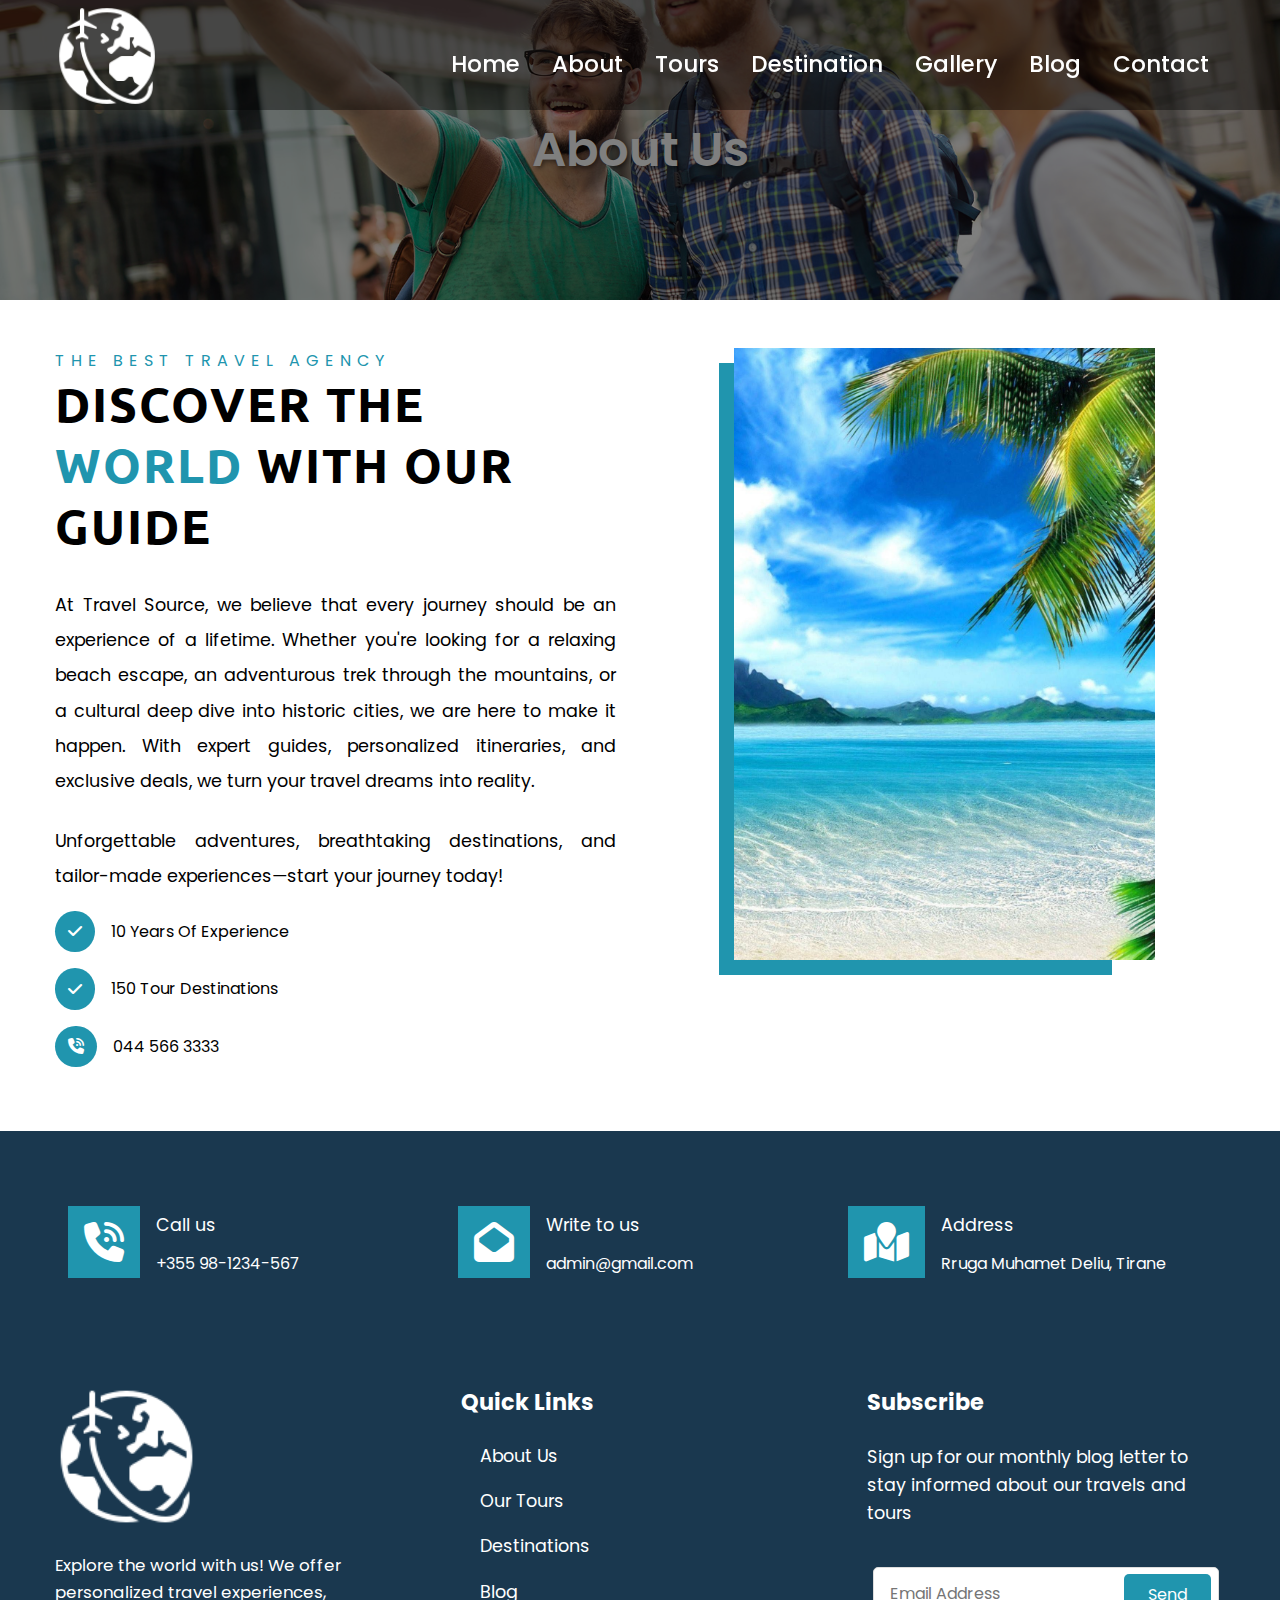
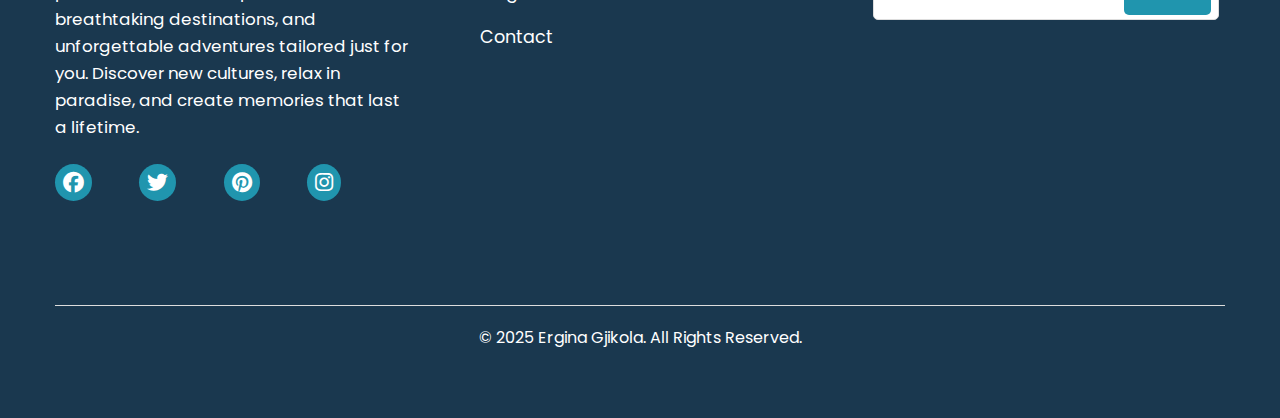
<file: about.html>
<!DOCTYPE html>
<html lang="en">

<head>
    <meta charset="UTF-8">
    <meta name="viewport" content="width=device-width, initial-scale=1.0">
    <title>Travel Agency</title>
    <link rel="stylesheet" href="https://cdnjs.cloudflare.com/ajax/libs/font-awesome/6.7.2/css/all.min.css">
    <link rel="stylesheet" href="https://cdn.jsdelivr.net/npm/swiper@11/swiper-bundle.min.css">
    <link rel="preconnect" href="https://fonts.googleapis.com">
    <link rel="preconnect" href="https://fonts.gstatic.com" crossorigin>
    <link href="https://fonts.googleapis.com/css2?family=Poppins:ital,wght@0,100;0,200;0,300;0,400;0,500;0,600;0,700;0,800;0,900;1,100;1,200;1,300;1,400;1,500;1,600;1,700;1,800;1,900&display=swap" rel="stylesheet">
    <link href="https://fonts.googleapis.com/css2?family=Ubuntu:ital,wght@0,300;0,400;0,500;0,700;1,300;1,400;1,500;1,700&display=swap" rel="stylesheet">
    <link rel="stylesheet" href="style.css">
    <link rel="stylesheet" href="about.css">
    <link rel="stylesheet" href="responsive.css">
</head>

<body>
    <!--header start-->
    <header>
        <div class="container">
            <nav>
                <div class="logo">
                    <img src="img/logowhite.png" alt="Logo">
                </div>
                <ul>
                    <div class="btn">
                        <i class="fas fa-times close-btn"></i>
                    </div>
                    <li><a href="index.html">Home</a></li>
                    <li><a href="about.html">About</a></li>
                    <li><a href="tours.html">Tours</a></li>
                    <li><a href="destination.html">Destination</a></li>
                    <li><a href="gallery.html">Gallery</a></li>
                    <li><a href="blog.html">Blog</a></li>
                    <li><a href="contact.html">Contact</a></li>
                </ul>
                <i class="fas fa-bars menu-btn"></i>
            </nav>
        </div>
    </header>

    <!-- About Us Section with Background Image -->
    <section id="about-us" class="about-us-section">
        <div class="container">
            <div class="about-us-content">
                <h1>About Us</h1>
            </div>
        </div>
    </section>

    <!-- About Page -->
    <section id="about">
        <div class="container">
            <div class="about-content-wrapper">
                <div class="agency-left-side">
                    <p class="heading-normal-txt">THE BEST TRAVEL AGENCY</p>
                    <h2 class="headings">
                        DISCOVER THE <span>WORLD</span> WITH OUR GUIDE
                    </h2>
                    <p class="lead">
                        At Travel Source, we believe that every journey should be an experience of a lifetime. Whether you're
                        looking for a relaxing beach escape, an adventurous trek through the mountains, or a cultural deep dive
                        into historic cities, we are here to make it happen. With expert guides, personalized itineraries, and
                        exclusive deals, we turn your travel dreams into reality.
                    </p>
                    <br>
                    <p class="lead">
                        Unforgettable adventures, breathtaking destinations, and tailor-made experiences—start your journey today!
                    </p>
                    <ul>
                        <li>
                            <div class="icons">
                                <i class="fa fa-check"></i>
                                <p>10 Years Of Experience</p>
                            </div>
                        </li>
                        <li>
                            <div class="icons">
                                <i class="fa fa-check"></i>
                                <p>150 Tour Destinations</p>
                            </div>
                        </li>
                        <li>
                            <div class="icons">
                                <i class="fa fa-phone-volume"></i>
                                <p>044 566 3333</p>
                            </div>
                        </li>
                    </ul>
                </div>
                <div class="agency-right-side">
                    <div class="img">
                        <img src="img/vacation4.jpg" alt="Vacation Image">
                    </div>
                </div>
            </div>
        </div>
    </section>

    <!-- ========= Footer ============ Start-->
<footer id="footer">
    <div class="container">
        <div class="footer-content">
            <div class="ft-content">
                <div class="icon">
                    <i class="fa fa-phone-volume"></i>
                </div>
                <div class="content">
                    <p class="lead">Call us</p>
                    <p>+355 98-1234-567</p>
                </div>
            </div>
            
            <div class="ft-content">
                <div class="icon">
                    <i class="fa fa-envelope-open"></i>
                </div>
                <div class="content">
                    <p class="lead">Write to us</p>
                    <p>admin@gmail.com</p>
                </div>
            </div>
            
            <div class="ft-content">
                <div class="icon">
                    <i class="fa fa-map-location"></i>
                </div>
                <div class="content">
                    <p class="lead">Address</p>
                    <p>Rruga Muhamet Deliu, Tirane</p>
                </div>
            </div>
        </div><!-- Closing tag for footer-content -->
        
        <!-- footer content 2nd section -->
        <div class="footer-wrapper">
            <div class="about">
                <div class="img-logo">
                    <img src="img/logowhite.png" alt="Company Logo" />
                </div>
                <p class="lead">
                    Explore the world with us! We offer personalized travel experiences, 
                    breathtaking destinations, and unforgettable adventures tailored just for you. 
                    Discover new cultures, relax in paradise, and create memories that last a lifetime.
                </p>
                <div class="social-icons">
                    <a href="https://www.facebook.com/"><i class="fa-brands fa-facebook"></i></a>
                    <a href="https://www.twitter.com"><i class="fa-brands fa-twitter"></i></a>
                    <a href="https://www.pinterest.com"><i class="fa-brands fa-pinterest"></i></a>
                    <a href="https://www.instagram.com"><i class="fa-brands fa-instagram"></i></a>
                </div>
            </div>
            <div class="links">
                <h2>Quick Links</h2>
                <ul>
                    <li><a href="about.html">About Us</a></li>
                    <li><a href="tours.html">Our Tours</a></li>
                    <li><a href="destination.html">Destinations</a></li>
                    <li><a href="blog.html">Blog</a></li>
                    <li><a href="contact.html">Contact</a></li>
                </ul>
            </div>
            <div class="subscribe">
                <h2>Subscribe</h2>
                <p class="lead">
                    Sign up for our monthly blog letter to stay informed about our travels and tours
                </p>
                <form action="#">
                    <input type="text" placeholder="Email Address" />
                    <button type="button" class="button">Send</button>
                </form>
            </div>
        </div>
        <div class="footer">
            <p>&copy; 2025 Ergina Gjikola. All Rights Reserved.</p>
        </div>
    </div>
</footer>
<!-- ========= Footer ============ Close-->

    <!-- Scripts -->
    <script src="https://cdn.jsdelivr.net/npm/swiper@11/swiper-bundle.min.js"></script>
    <script src="script.js"></script>
    <script src="swiper.js"></script>
</body>

</html>
</file>
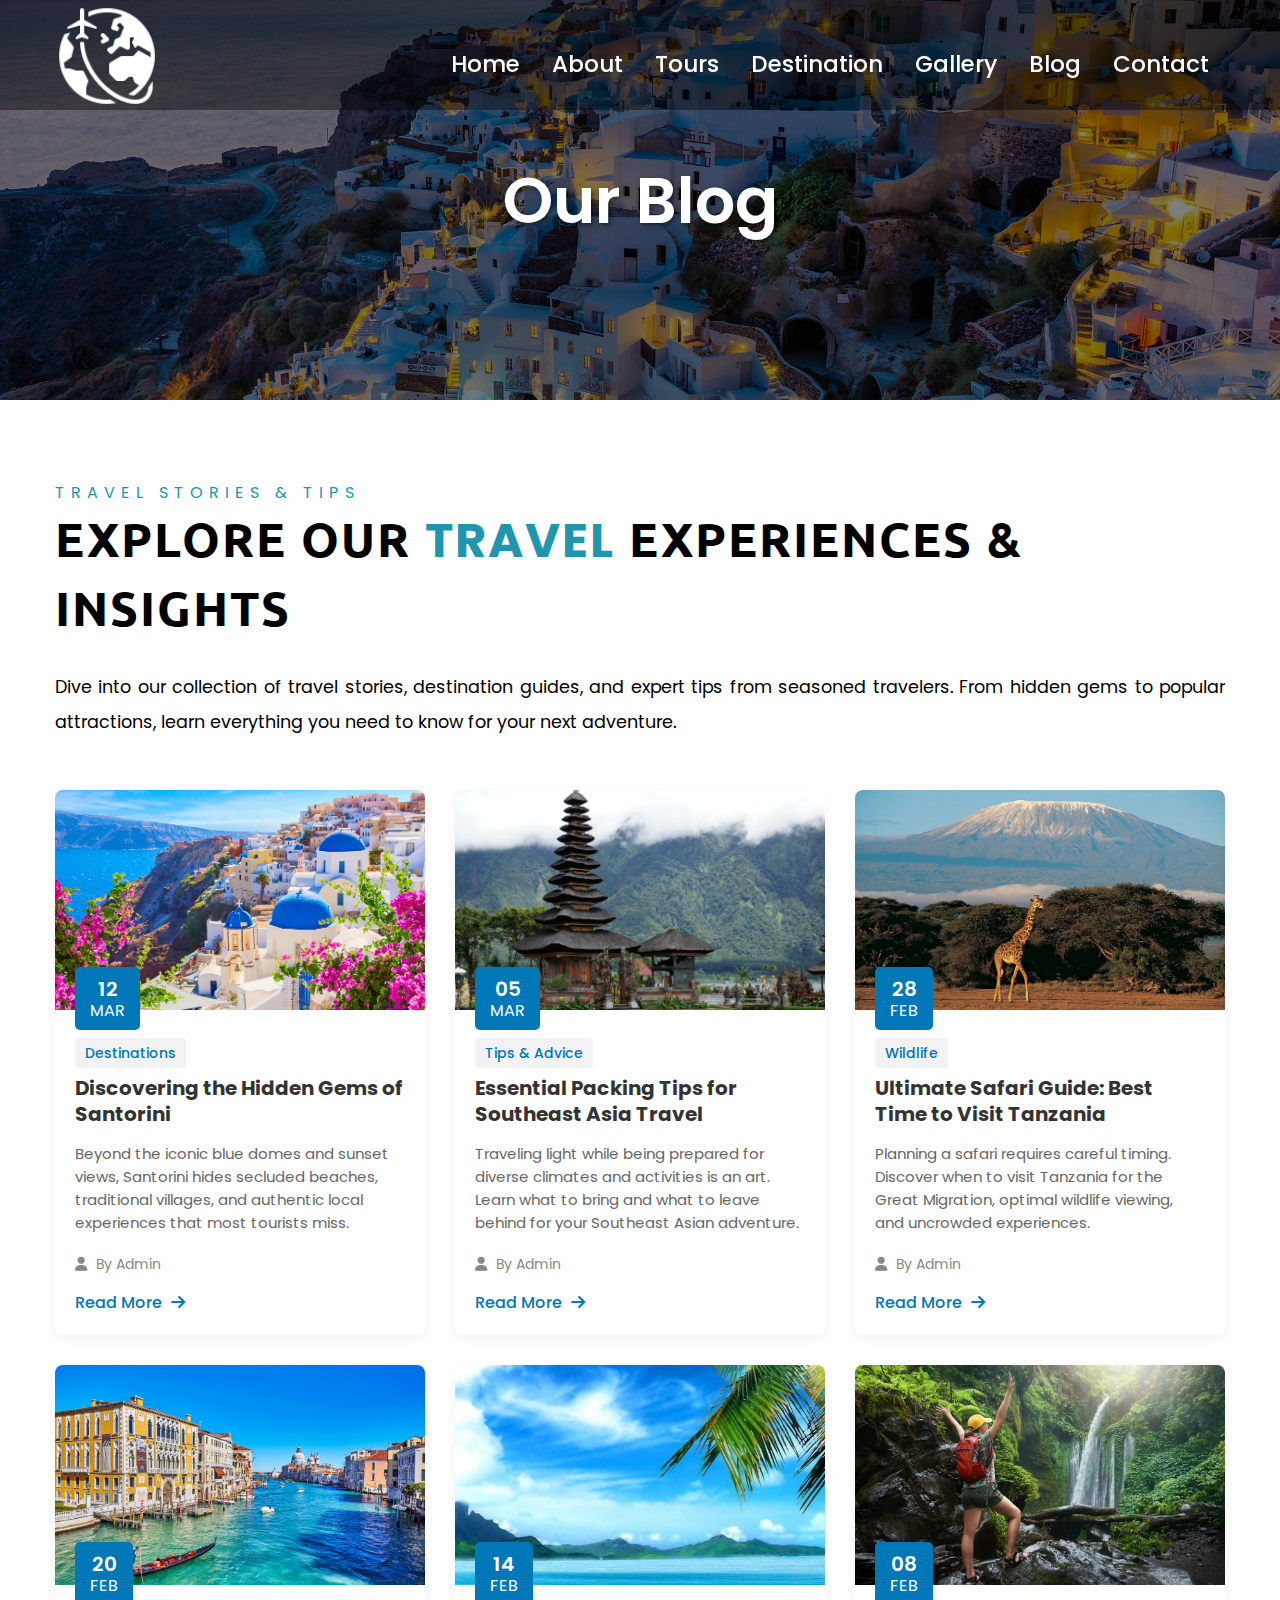
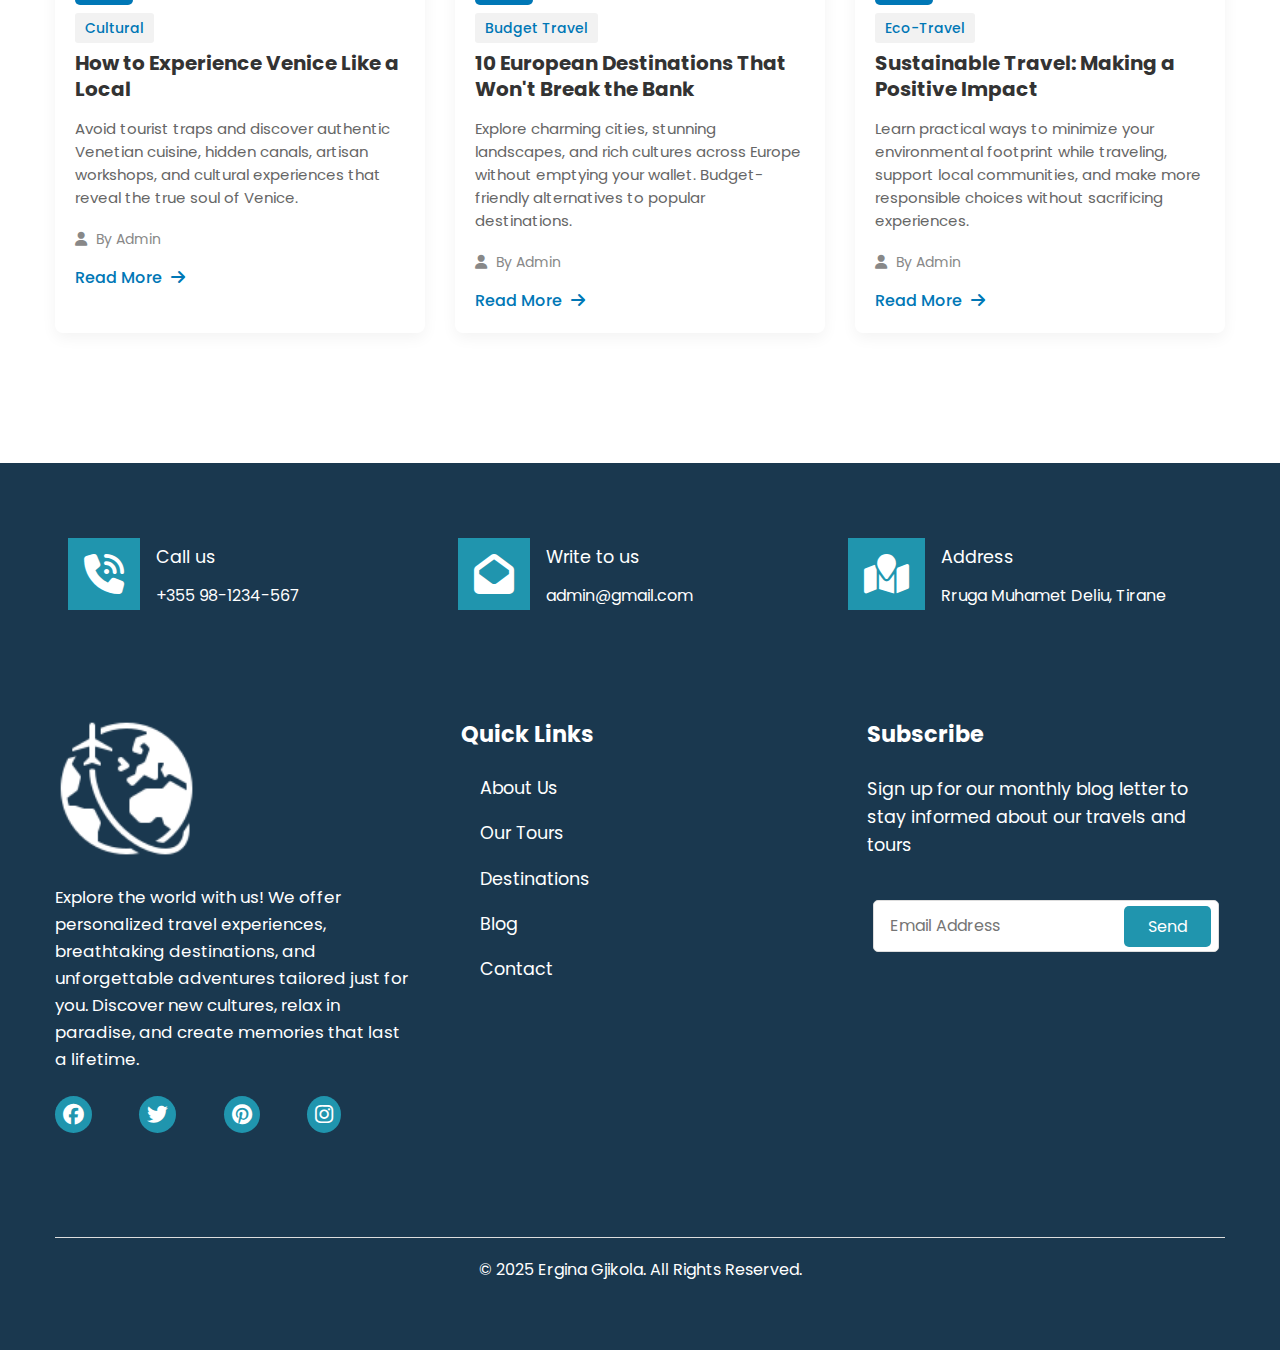
<file: blog.html>
<!DOCTYPE html>
<html lang="en">

<head>
    <meta charset="UTF-8">
    <meta name="viewport" content="width=device-width, initial-scale=1.0">
    <title>Travel Agency - Blog</title>
    <link rel="stylesheet" href="https://cdnjs.cloudflare.com/ajax/libs/font-awesome/6.7.2/css/all.min.css">
    <link rel="stylesheet" href="https://cdn.jsdelivr.net/npm/swiper@11/swiper-bundle.min.css">
    <link rel="preconnect" href="https://fonts.googleapis.com">
    <link rel="preconnect" href="https://fonts.gstatic.com" crossorigin>
    <link href="https://fonts.googleapis.com/css2?family=Poppins:ital,wght@0,100;0,200;0,300;0,400;0,500;0,600;0,700;0,800;0,900;1,100;1,200;1,300;1,400;1,500;1,600;1,700;1,800;1,900&display=swap" rel="stylesheet">
    <link href="https://fonts.googleapis.com/css2?family=Ubuntu:ital,wght@0,300;0,400;0,500;0,700;1,300;1,400;1,500;1,700&display=swap" rel="stylesheet">
    <link rel="stylesheet" href="style.css">
    <link rel="stylesheet" href="blog.css">
    <link rel="stylesheet" href="responsive.css">
</head>

<body>
    <!--header start-->
    <header>
        <div class="container">
            <nav>
                <div class="logo">
                    <img src="img/logowhite.png" alt="Logo">
                </div>
                <ul>
                    <div class="btn">
                        <i class="fas fa-times close-btn"></i>
                    </div>
                    <li><a href="index.html">Home</a></li>
                    <li><a href="about.html">About</a></li>
                    <li><a href="tours.html">Tours</a></li>
                    <li><a href="destination.html">Destination</a></li>
                    <li><a href="gallery.html">Gallery</a></li>
                    <li><a href="blog.html">Blog</a></li>
                    <li><a href="contact.html">Contact</a></li>
                </ul>
                <i class="fas fa-bars menu-btn"></i>
            </nav>
        </div>
    </header>

    <!-- Blog Section with Background Image -->
    <section id="blog-hero" class="blog-hero-section">
        <div class="container">
            <div class="blog-hero-content">
                <h1>Our Blog</h1>
            </div>
        </div>
    </section>

    <!-- Blog Page -->
    <section id="blog">
        <div class="container">
            <div class="blog-intro-wrapper">
                <div class="blog-intro-left">
                    <p class="heading-normal-txt">TRAVEL STORIES & TIPS</p>
                    <h2 class="headings">
                        EXPLORE OUR <span>TRAVEL</span> EXPERIENCES & INSIGHTS
                    </h2>
                    <p class="lead">
                        Dive into our collection of travel stories, destination guides, and expert tips from seasoned travelers. 
                        From hidden gems to popular attractions, learn everything you need to know for your next adventure.
                    </p>
                </div>
                <div class="blog-intro-right">
                    <form class="blog-search">
                        <input type="text" placeholder="Search articles...">
                        <button type="submit"><i class="fa fa-search"></i></button>
                    </form>
                </div>
            </div>

            <div class="blog-grid">
                <!-- Blog Post 1 -->
                <div class="blog-card">
                    <div class="blog-img">
                        <img src="img/santorini1.avif" alt="Santorini, Greece">
                        <div class="blog-date">
                            <span>12</span>
                            <span>MAR</span>
                        </div>
                    </div>
                    <div class="blog-content">
                        <div class="blog-category">
                            <span>Destinations</span>
                        </div>
                        <h3>Discovering the Hidden Gems of Santorini</h3>
                        <p>
                            Beyond the iconic blue domes and sunset views, Santorini hides secluded beaches, 
                            traditional villages, and authentic local experiences that most tourists miss.
                        </p>
                        <!-- Hidden content for Blog Post 1 -->
                        <div class="blog-hidden-content">
                            <p>
                                Start by exploring Pyrgos, a traditional village perched on one of the highest points of the island. 
                                Its winding streets, pristine white buildings, and panoramic views offer a glimpse into Santorini's 
                                authentic culture away from the crowds of Oia and Fira.
                            </p>
                            <p>
                                Don't miss the secluded Red Beach and White Beach, accessible only by boat or a short hike, 
                                where the unique volcanic landscape creates a dramatic backdrop for swimming and sunbathing.
                            </p>
                            <p>
                                For culinary adventures, visit the family-owned vineyards scattered across the island. 
                                Santorini's volcanic soil produces distinctive wines, particularly the crisp, citrusy Assyrtiko. 
                                Many wineries offer tastings paired with local delicacies like tomato fritters, fava bean purée, 
                                and fresh seafood.
                            </p>
                        </div>
                        <div class="blog-meta">
                            <span><i class="fa fa-user"></i> By Admin</span>
                            <span><i class="fa fa-comments"></i> 24 Comments</span>
                        </div>
                        <a href="#" class="read-more">Read More <i class="fa fa-arrow-right"></i></a>
                    </div>
                </div>

                <!-- Blog Post 2 -->
                <div class="blog-card">
                    <div class="blog-img">
                        <img src="img/bali2.jpg" alt="Bali, Indonesia">
                        <div class="blog-date">
                            <span>05</span>
                            <span>MAR</span>
                        </div>
                    </div>
                    <div class="blog-content">
                        <div class="blog-category">
                            <span>Tips & Advice</span>
                        </div>
                        <h3>Essential Packing Tips for Southeast Asia Travel</h3>
                        <p>
                            Traveling light while being prepared for diverse climates and activities is an art. 
                            Learn what to bring and what to leave behind for your Southeast Asian adventure.
                        </p>
                        <!-- Hidden content for Blog Post 2 -->
                        <div class="blog-hidden-content">
                            <p>
                                When packing for Southeast Asia, opt for lightweight, quick-dry clothing made from natural fabrics like cotton
                                and linen that breathe well in humid conditions. Pack just 3-4 outfits and plan to do laundry locally—it's
                                inexpensive and available everywhere.
                            </p>
                            <p>
                                Invest in a good quality, compact rain jacket rather than an umbrella. Sudden downpours are common during
                                monsoon seasons, particularly in countries like Thailand, Vietnam, and Indonesia.
                            </p>
                            <p>
                                For footwear, bring one pair of comfortable walking sandals and one pair of closed-toe shoes that can handle
                                various terrains. Leave the heavy hiking boots at home unless you're planning serious treks.
                            </p>
                        </div>
                        <div class="blog-meta">
                            <span><i class="fa fa-user"></i> By Admin</span>
                            <span><i class="fa fa-comments"></i> 18 Comments</span>
                        </div>
                        <a href="#" class="read-more">Read More <i class="fa fa-arrow-right"></i></a>
                    </div>
                </div>

                <!-- Blog Post 3 -->
                <div class="blog-card">
                    <div class="blog-img">
                        <img src="img/tanzania1.webp" alt="Safari, Tanzania">
                        <div class="blog-date">
                            <span>28</span>
                            <span>FEB</span>
                        </div>
                    </div>
                    <div class="blog-content">
                        <div class="blog-category">
                            <span>Wildlife</span>
                        </div>
                        <h3>Ultimate Safari Guide: Best Time to Visit Tanzania</h3>
                        <p>
                            Planning a safari requires careful timing. Discover when to visit Tanzania 
                            for the Great Migration, optimal wildlife viewing, and uncrowded experiences.
                        </p>
                        <!-- Hidden content for Blog Post 3 -->
                        <div class="blog-hidden-content">
                            <p>
                                The Great Migration in Tanzania follows a cyclical pattern dictated by rainfall. From December to March, 
                                the herds gather in the southern Serengeti for calving season—an ideal time to witness the circle of life 
                                as predators target the vulnerable newborns.
                            </p>
                            <p>
                                June through October offers the most dramatic river crossings at the Grumeti and Mara Rivers. Here, thousands 
                                of wildebeest brave crocodile-infested waters in one of nature's most spectacular events.
                            </p>
                            <p>
                                For bird enthusiasts, November to April brings migratory species that create a paradise for birdwatching. 
                                The green season also means fewer tourists and lower accommodation rates, though some remote roads may 
                                become challenging after heavy rains.
                            </p>
                        </div>
                        <div class="blog-meta">
                            <span><i class="fa fa-user"></i> By Admin</span>
                            <span><i class="fa fa-comments"></i> 32 Comments</span>
                        </div>
                        <a href="#" class="read-more">Read More <i class="fa fa-arrow-right"></i></a>
                    </div>
                </div>

                <!-- Blog Post 4 -->
                <div class="blog-card">
                    <div class="blog-img">
                        <img src="img/venice1.jpg" alt="Venice, Italy">
                        <div class="blog-date">
                            <span>20</span>
                            <span>FEB</span>
                        </div>
                    </div>
                    <div class="blog-content">
                        <div class="blog-category">
                            <span>Cultural</span>
                        </div>
                        <h3>How to Experience Venice Like a Local</h3>
                        <p>
                            Avoid tourist traps and discover authentic Venetian cuisine, hidden canals,
                            artisan workshops, and cultural experiences that reveal the true soul of Venice.
                        </p>
                        <!-- Hidden content for Blog Post 4 -->
                        <div class="blog-hidden-content">
                            <p>
                                Start your mornings early at Rialto Market, where locals shop for fresh seafood and produce.
                                Enjoy a caffè (espresso) standing at the bar like Venetians do, then wander through the market
                                to watch fishmongers and vendors set up for the day.
                            </p>
                            <p>
                                Venture to the districts of Cannaregio and Castello, where you'll find authentic bacari (wine bars)
                                serving cicchetti—Venetian tapas like baccalà mantecato (creamed cod) and sarde in saor (sweet and sour sardines).
                                These small bites paired with a glass of local wine offer an affordable and authentic dining experience.
                            </p>
                            <p>
                                Take a traghetto gondola ferry across the Grand Canal for just a few euros, or explore the lagoon islands 
                                of Murano, Burano, and Torcello to escape the crowds and experience different facets of Venetian culture.
                            </p>
                        </div>
                        <div class="blog-meta">
                            <span><i class="fa fa-user"></i> By Admin</span>
                            <span><i class="fa fa-comments"></i> 15 Comments</span>
                        </div>
                        <a href="#" class="read-more">Read More <i class="fa fa-arrow-right"></i></a>
                    </div>
                </div>

                <!-- Blog Post 5 -->
                <div class="blog-card">
                    <div class="blog-img">
                        <img src="img/vacation1.png" alt="Budget Travel">
                        <div class="blog-date">
                            <span>14</span>
                            <span>FEB</span>
                        </div>
                    </div>
                    <div class="blog-content">
                        <div class="blog-category">
                            <span>Budget Travel</span>
                        </div>
                        <h3>10 European Destinations That Won't Break the Bank</h3>
                        <p>
                            Explore charming cities, stunning landscapes, and rich cultures across Europe 
                            without emptying your wallet. Budget-friendly alternatives to popular destinations.
                        </p>
                        <!-- Hidden content for Blog Post 5 -->
                        <div class="blog-hidden-content">
                            <p>
                                Instead of Barcelona, try Valencia, Spain's third-largest city. It offers stunning beaches, 
                                futuristic architecture at the City of Arts and Sciences, and authentic paella at a fraction of 
                                Barcelona's prices. The charming old town (El Carmen) rivals any in Spain.
                            </p>
                            <p>
                                Skip Santorini and discover Naxos or Paros in the Greek islands. These less-touristy alternatives 
                                feature white-washed villages, beautiful beaches, and local tavernas at prices that are 40-50% lower 
                                than their famous neighbor.
                            </p>
                            <p>
                                Consider Porto instead of Lisbon, Krakow rather than Prague, and Bologna over Florence. 
                                These alternatives offer similar cultural experiences, excellent food scenes, and beautiful 
                                architecture while being significantly more affordable for accommodation, dining, and activities.
                            </p>
                        </div>
                        <div class="blog-meta">
                            <span><i class="fa fa-user"></i> By Admin</span>
                            <span><i class="fa fa-comments"></i> 27 Comments</span>
                        </div>
                        <a href="#" class="read-more">Read More <i class="fa fa-arrow-right"></i></a>
                    </div>
                </div>

                <!-- Blog Post 6 -->
                <div class="blog-card">
                    <div class="blog-img">
                        <img src="img/ecotravel.webp" alt="Sustainable Travel">
                        <div class="blog-date">
                            <span>08</span>
                            <span>FEB</span>
                        </div>
                    </div>
                    <div class="blog-content">
                        <div class="blog-category">
                            <span>Eco-Travel</span>
                        </div>
                        <h3>Sustainable Travel: Making a Positive Impact</h3>
                        <p>
                            Learn practical ways to minimize your environmental footprint while traveling,
                            support local communities, and make more responsible choices without sacrificing experiences.
                        </p>
                        <!-- Hidden content for Blog Post 6 -->
                        <div class="blog-hidden-content">
                            <p>
                                Choose accommodations with recognized eco-credentials like LEED certification or membership in 
                                organizations like the Global Sustainable Tourism Council. Many hotels now implement water conservation 
                                systems, renewable energy sources, and waste reduction programs.
                            </p>
                            <p>
                                Support the local economy by shopping at markets and small businesses rather than international chains. 
                                Seek out restaurants that source ingredients locally and tours operated by community members who can 
                                provide authentic insights while benefiting directly from tourism.
                            </p>
                            <p>
                                Consider carbon offsetting for flights through verified programs that fund renewable energy projects 
                                or reforestation efforts. While offsetting isn't perfect, it's a step toward acknowledging and 
                                mitigating travel's environmental impact while broader systemic changes take place.
                            </p>
                        </div>
                        <div class="blog-meta">
                            <span><i class="fa fa-user"></i> By Admin</span>
                            <span><i class="fa fa-comments"></i> 21 Comments</span>
                        </div>
                        <a href="#" class="read-more">Read More <i class="fa fa-arrow-right"></i></a>
                    </div>
                </div>
            </div>
        </div>
    </section>

    <!-- ========= Footer ============ Start-->
    <footer id="footer">
        <div class="container">
            <div class="footer-content">
                <div class="ft-content">
                    <div class="icon">
                        <i class="fa fa-phone-volume"></i>
                    </div>
                    <div class="content">
                        <p class="lead">Call us</p>
                        <p>+355 98-1234-567</p>
                    </div>
                </div>
                
                <div class="ft-content">
                    <div class="icon">
                        <i class="fa fa-envelope-open"></i>
                    </div>
                    <div class="content">
                        <p class="lead">Write to us</p>
                        <p>admin@gmail.com</p>
                    </div>
                </div>
                
                <div class="ft-content">
                    <div class="icon">
                        <i class="fa fa-map-location"></i>
                    </div>
                    <div class="content">
                        <p class="lead">Address</p>
                        <p>Rruga Muhamet Deliu, Tirane</p>
                    </div>
                </div>
            </div><!-- Closing tag for footer-content -->
            
            <!-- footer content 2nd section -->
            <div class="footer-wrapper">
                <div class="about">
                    <div class="img-logo">
                        <img src="img/logowhite.png" alt="Company Logo" />
                    </div>
                    <p class="lead">
                        Explore the world with us! We offer personalized travel experiences, 
                        breathtaking destinations, and unforgettable adventures tailored just for you. 
                        Discover new cultures, relax in paradise, and create memories that last a lifetime.
                    </p>
                    <div class="social-icons">
                        <a href="https://www.facebook.com/"><i class="fa-brands fa-facebook"></i></a>
                        <a href="https://www.twitter.com"><i class="fa-brands fa-twitter"></i></a>
                        <a href="https://www.pinterest.com"><i class="fa-brands fa-pinterest"></i></a>
                        <a href="https://www.instagram.com"><i class="fa-brands fa-instagram"></i></a>
                    </div>
                </div>
                <div class="links">
                    <h2>Quick Links</h2>
                    <ul>
                        <li><a href="about.html">About Us</a></li>
                        <li><a href="tours.html">Our Tours</a></li>
                        <li><a href="destination.html">Destinations</a></li>
                        <li><a href="blog.html">Blog</a></li>
                        <li><a href="contact.html">Contact</a></li>
                    </ul>
                </div>
                <div class="subscribe">
                    <h2>Subscribe</h2>
                    <p class="lead">
                        Sign up for our monthly blog letter to stay informed about our travels and tours
                    </p>
                    <form action="#">
                        <input type="text" placeholder="Email Address" />
                        <button type="button" class="button">Send</button>
                    </form>
                </div>
            </div>
            <div class="footer">
                <p>&copy; 2025 Ergina Gjikola. All Rights Reserved.</p>
            </div>
        </div>
    </footer>
    <!-- ========= Footer ============ Close-->

    <!-- Scripts -->
    <script src="https://cdn.jsdelivr.net/npm/swiper@11/swiper-bundle.min.js"></script>
    <script src="script.js"></script>
    <script src="swiper.js"></script>
</body>

</html>
</file>
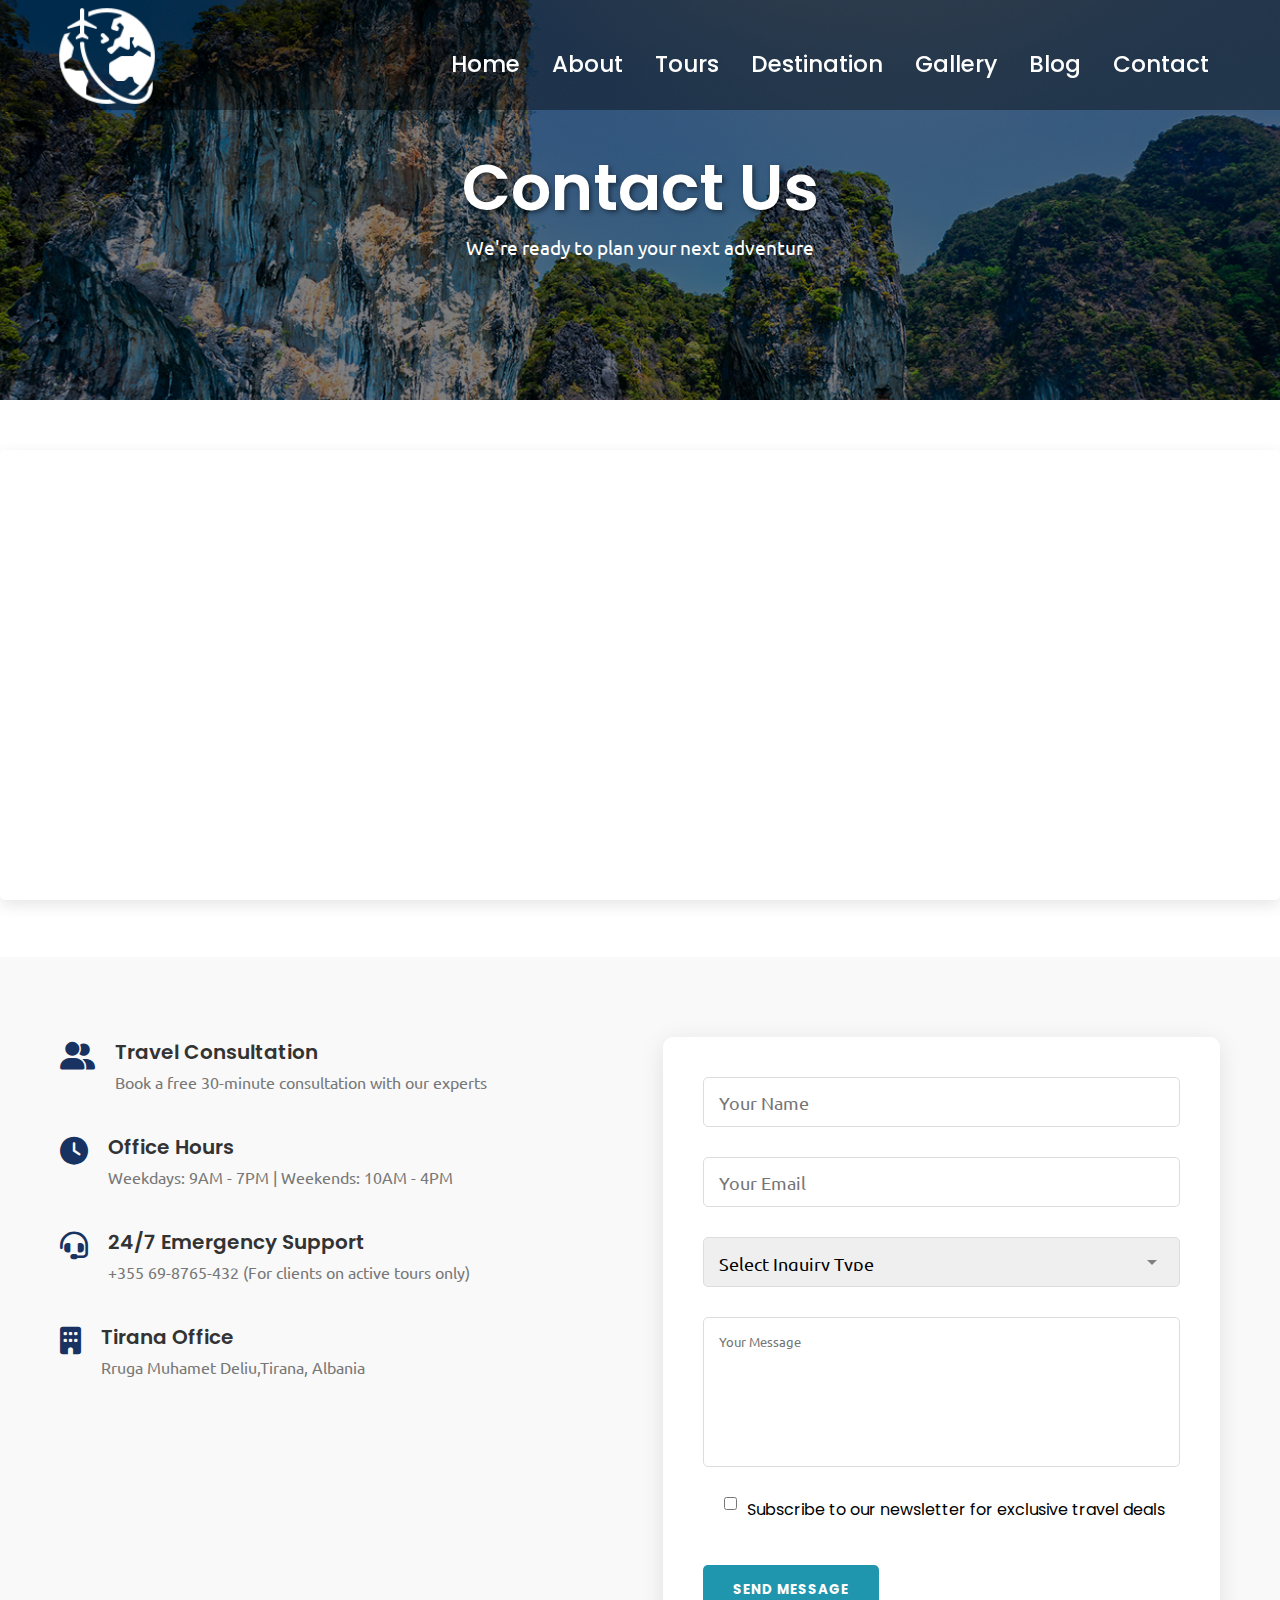
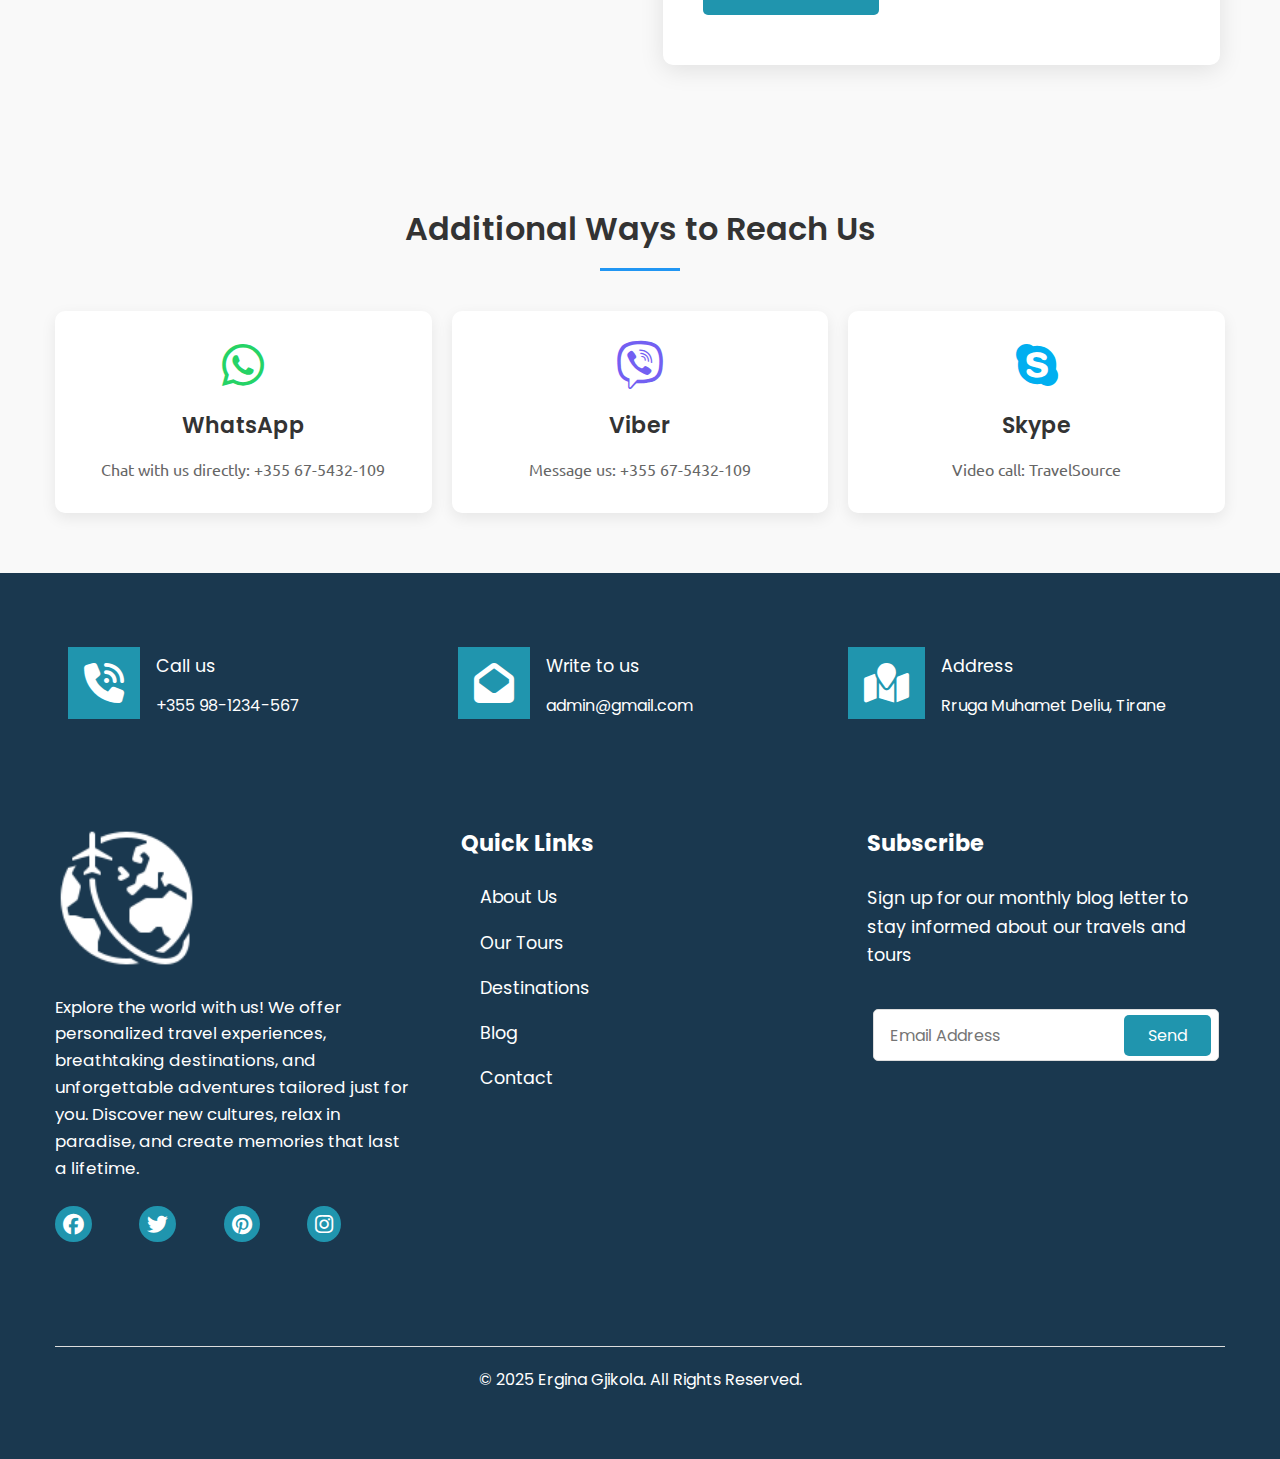
<file: contact.html>
<!DOCTYPE html>
<html lang="en">

<head>
    <meta charset="UTF-8">
    <meta name="viewport" content="width=device-width, initial-scale=1.0">
    <title>Contact Us - Travel Agency</title>
    <link rel="stylesheet" href="https://cdnjs.cloudflare.com/ajax/libs/font-awesome/6.7.2/css/all.min.css">
    <link rel="stylesheet" href="https://cdn.jsdelivr.net/npm/swiper@11/swiper-bundle.min.css">
    <link rel="preconnect" href="https://fonts.googleapis.com">
    <link rel="preconnect" href="https://fonts.gstatic.com" crossorigin>
    <link href="https://fonts.googleapis.com/css2?family=Poppins:ital,wght@0,100;0,200;0,300;0,400;0,500;0,600;0,700;0,800;0,900;1,100;1,200;1,300;1,400;1,500;1,600;1,700;1,800;1,900&display=swap" rel="stylesheet">
    <link href="https://fonts.googleapis.com/css2?family=Ubuntu:ital,wght@0,300;0,400;0,500;0,700;1,300;1,400;1,500;1,700&display=swap" rel="stylesheet">
    <link rel="stylesheet" href="style.css">
    <link rel="stylesheet" href="contact.css">
    <link rel="stylesheet" href="responsive.css">
</head>

<body>
    <!--header start-->
    <header>
        <div class="container">
            <nav>
                <div class="logo">
                    <img src="img/logowhite.png" alt="Logo">
                </div>
                <ul>
                    <div class="btn">
                        <i class="fas fa-times close-btn"></i>
                    </div>
                    <li><a href="index.html">Home</a></li>
                    <li><a href="about.html">About</a></li>
                    <li><a href="tours.html">Tours</a></li>
                    <li><a href="destination.html">Destination</a></li>
                    <li><a href="gallery.html">Gallery</a></li>
                    <li><a href="blog.html">Blog</a></li>
                    <li><a href="contact.html">Contact</a></li>
                </ul>
                <i class="fas fa-bars menu-btn"></i>
            </nav>
        </div>
    </header>

    <!-- Contact Us Hero Section -->
    <section class="contact-us-section">
        <div class="contact-us-content">
            <h1>Contact Us</h1>
            <p>We're ready to plan your next adventure</p>
        </div>
    </section>

    <!---------contact us ---->
    <section class="location"> 
        <iframe src="https://www.google.com/maps/embed?pb=!1m18!1m12!1m3!1d2995.2135067244026!2d19.858427175268716!3d41.34771279845636!2m3!1f0!2f0!3f0!3m2!1i1024!2i768!4f13.1!3m3!1m2!1s0x1350371c3ecdb18d%3A0xbc164f8a85f59f02!2sFresku%20hood!5e0!3m2!1sen!2s!4v1691959121032!5m2!1sen!2s" width="600" height="450" style="border:0;" allowfullscreen="" loading="lazy" referrerpolicy="no-referrer-when-downgrade"></iframe>
    </section>
       
    <section class="contact-us">
        <div class="row">
            <div class="contact-col">
                <div>
                    <i class="fas fa-user-group"></i>
                    <span>
                        <h5>Travel Consultation</h5>
                        <p class="p1">Book a free 30-minute consultation with our experts</p>
                    </span>
                </div>
                <div>
                    <i class="fas fa-clock"></i>
                    <span>
                        <h5>Office Hours</h5>
                        <p class="p1">Weekdays: 9AM - 7PM | Weekends: 10AM - 4PM</p>
                    </span>
                </div>
                <div>
                    <i class="fas fa-headset"></i>
                    <span>
                        <h5>24/7 Emergency Support</h5>
                        <p class="p1">+355 69-8765-432 (For clients on active tours only)</p>
                    </span>
                </div>
                <div>
                    <i class="fas fa-building"></i>
                    <span>
                        <h5>Tirana Office</h5>
                        <p class="p1">Rruga Muhamet Deliu,Tirana, Albania</p>
                    </span>
                </div>
            </div>
            
            <div class="contact-col">
                <form>
                    <input type="text" name="name" placeholder="Your Name" required>
                    <input type="email" name="email" placeholder="Your Email" required>
                    <select name="inquiry_type" required>
                        <option value="" disabled selected>Select Inquiry Type</option>
                        <option value="booking">New Booking</option>
                        <option value="information">Travel Information</option>
                        <option value="support">Customer Support</option>
                        <option value="feedback">Feedback</option>
                        <option value="partnership">Business Partnership</option>
                    </select>
                    <textarea name="message" placeholder="Your Message" required></textarea>
                    <div class="form-checkbox">
                        <input type="checkbox" id="newsletter" name="newsletter">
                        <label for="newsletter">Subscribe to our newsletter for exclusive travel deals</label>
                    </div>
                    <button type="submit">Send Message</button>
                </form>
            </div>
        </div>
    </section>

    <!-- Additional Contact Methods Section -->
    <section class="additional-contact">
        <div class="container">
            <h2>Additional Ways to Reach Us</h2>
            <div class="contact-options">
                <div class="contact-option">
                    <i class="fa-brands fa-whatsapp"></i>
                    <h3>WhatsApp</h3>
                    <p>Chat with us directly: +355 67-5432-109</p>
                </div>
                <div class="contact-option">
                    <i class="fa-brands fa-viber"></i>
                    <h3>Viber</h3>
                    <p>Message us: +355 67-5432-109</p>
                </div>
                <div class="contact-option">
                    <i class="fa-brands fa-skype"></i>
                    <h3>Skype</h3>
                    <p>Video call: TravelSource</p>
                </div>
            </div>
        </div>
    </section>
       
    <!-- ========= Footer ============ Start-->
    <footer id="footer">
        <div class="container">
            <div class="footer-content">
                <div class="ft-content">
                    <div class="icon">
                        <i class="fa fa-phone-volume"></i>
                    </div>
                    <div class="content">
                        <p class="lead">Call us</p>
                        <p>+355 98-1234-567</p>
                    </div>
                </div>
                
                <div class="ft-content">
                    <div class="icon">
                        <i class="fa fa-envelope-open"></i>
                    </div>
                    <div class="content">
                        <p class="lead">Write to us</p>
                        <p>admin@gmail.com</p>
                    </div>
                </div>
                
                <div class="ft-content">
                    <div class="icon">
                        <i class="fa fa-map-location"></i>
                    </div>
                    <div class="content">
                        <p class="lead">Address</p>
                        <p>Rruga Muhamet Deliu, Tirane</p>
                    </div>
                </div>
            </div><!-- Closing tag for footer-content -->
            
            <!-- footer content 2nd section -->
            <div class="footer-wrapper">
                <div class="about">
                    <div class="img-logo">
                        <img src="img/logowhite.png" alt="Company Logo" />
                    </div>
                    <p class="lead">
                        Explore the world with us! We offer personalized travel experiences, 
                        breathtaking destinations, and unforgettable adventures tailored just for you. 
                        Discover new cultures, relax in paradise, and create memories that last a lifetime.
                    </p>
                    <div class="social-icons">
                        <a href="https://www.facebook.com/"><i class="fa-brands fa-facebook"></i></a>
                        <a href="https://www.twitter.com"><i class="fa-brands fa-twitter"></i></a>
                        <a href="https://www.pinterest.com"><i class="fa-brands fa-pinterest"></i></a>
                        <a href="https://www.instagram.com"><i class="fa-brands fa-instagram"></i></a>
                    </div>
                </div>
                <div class="links">
                    <h2>Quick Links</h2>
                    <ul>
                        <li><a href="about.html">About Us</a></li>
                        <li><a href="tours.html">Our Tours</a></li>
                        <li><a href="destination.html">Destinations</a></li>
                        <li><a href="blog.html">Blog</a></li>
                        <li><a href="contact.html">Contact</a></li>
                    </ul>
                </div>
                <div class="subscribe">
                    <h2>Subscribe</h2>
                    <p class="lead">
                        Sign up for our monthly blog letter to stay informed about our travels and tours
                    </p>
                    <form action="#">
                        <input type="text" placeholder="Email Address" />
                        <button type="button" class="button">Send</button>
                    </form>
                </div>
            </div>
            <div class="footer">
                <p>&copy; 2025 Ergina Gjikola. All Rights Reserved.</p>
            </div>
        </div>
    </footer>
    <!-- ========= Footer ============ Close-->

    <!-- Scripts -->
    <script src="https://cdn.jsdelivr.net/npm/swiper@11/swiper-bundle.min.js"></script>
    <script src="script.js"></script>
    <script src="swiper.js"></script>
</body>

</html>
</file>
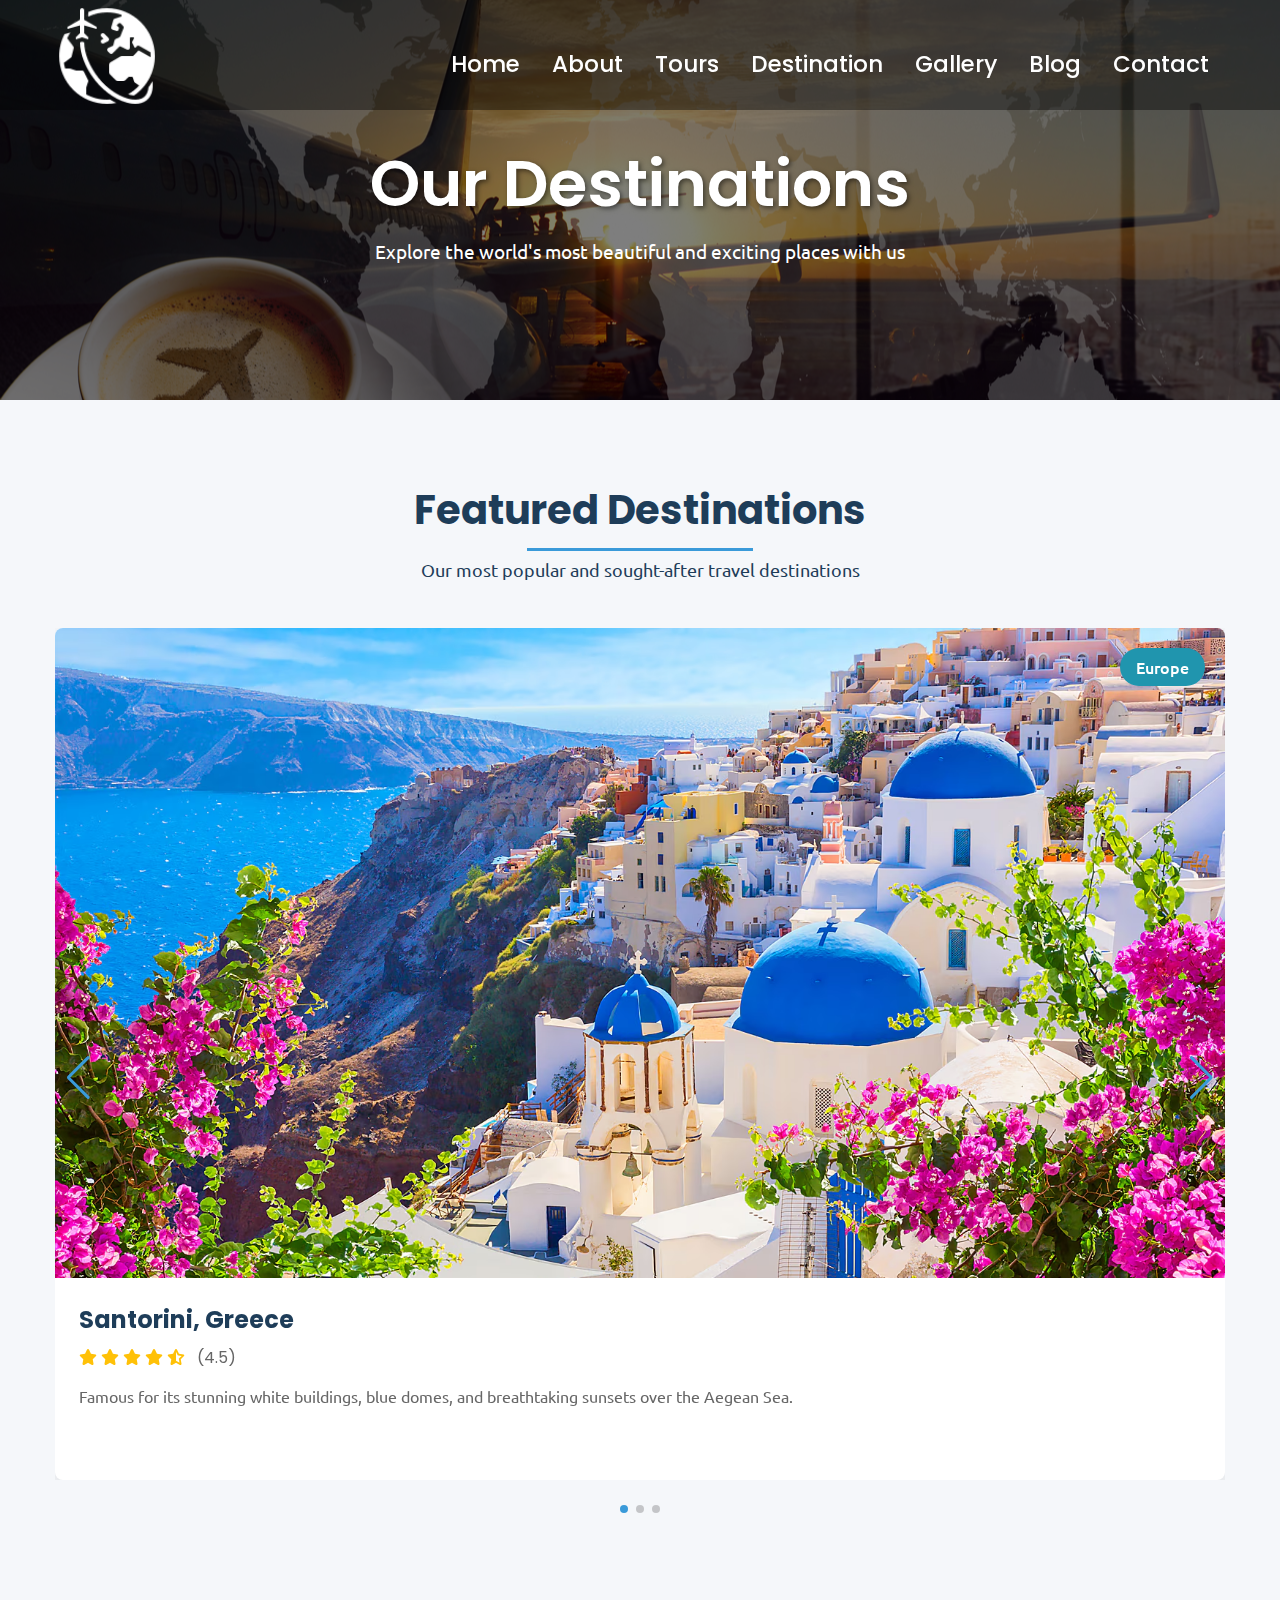
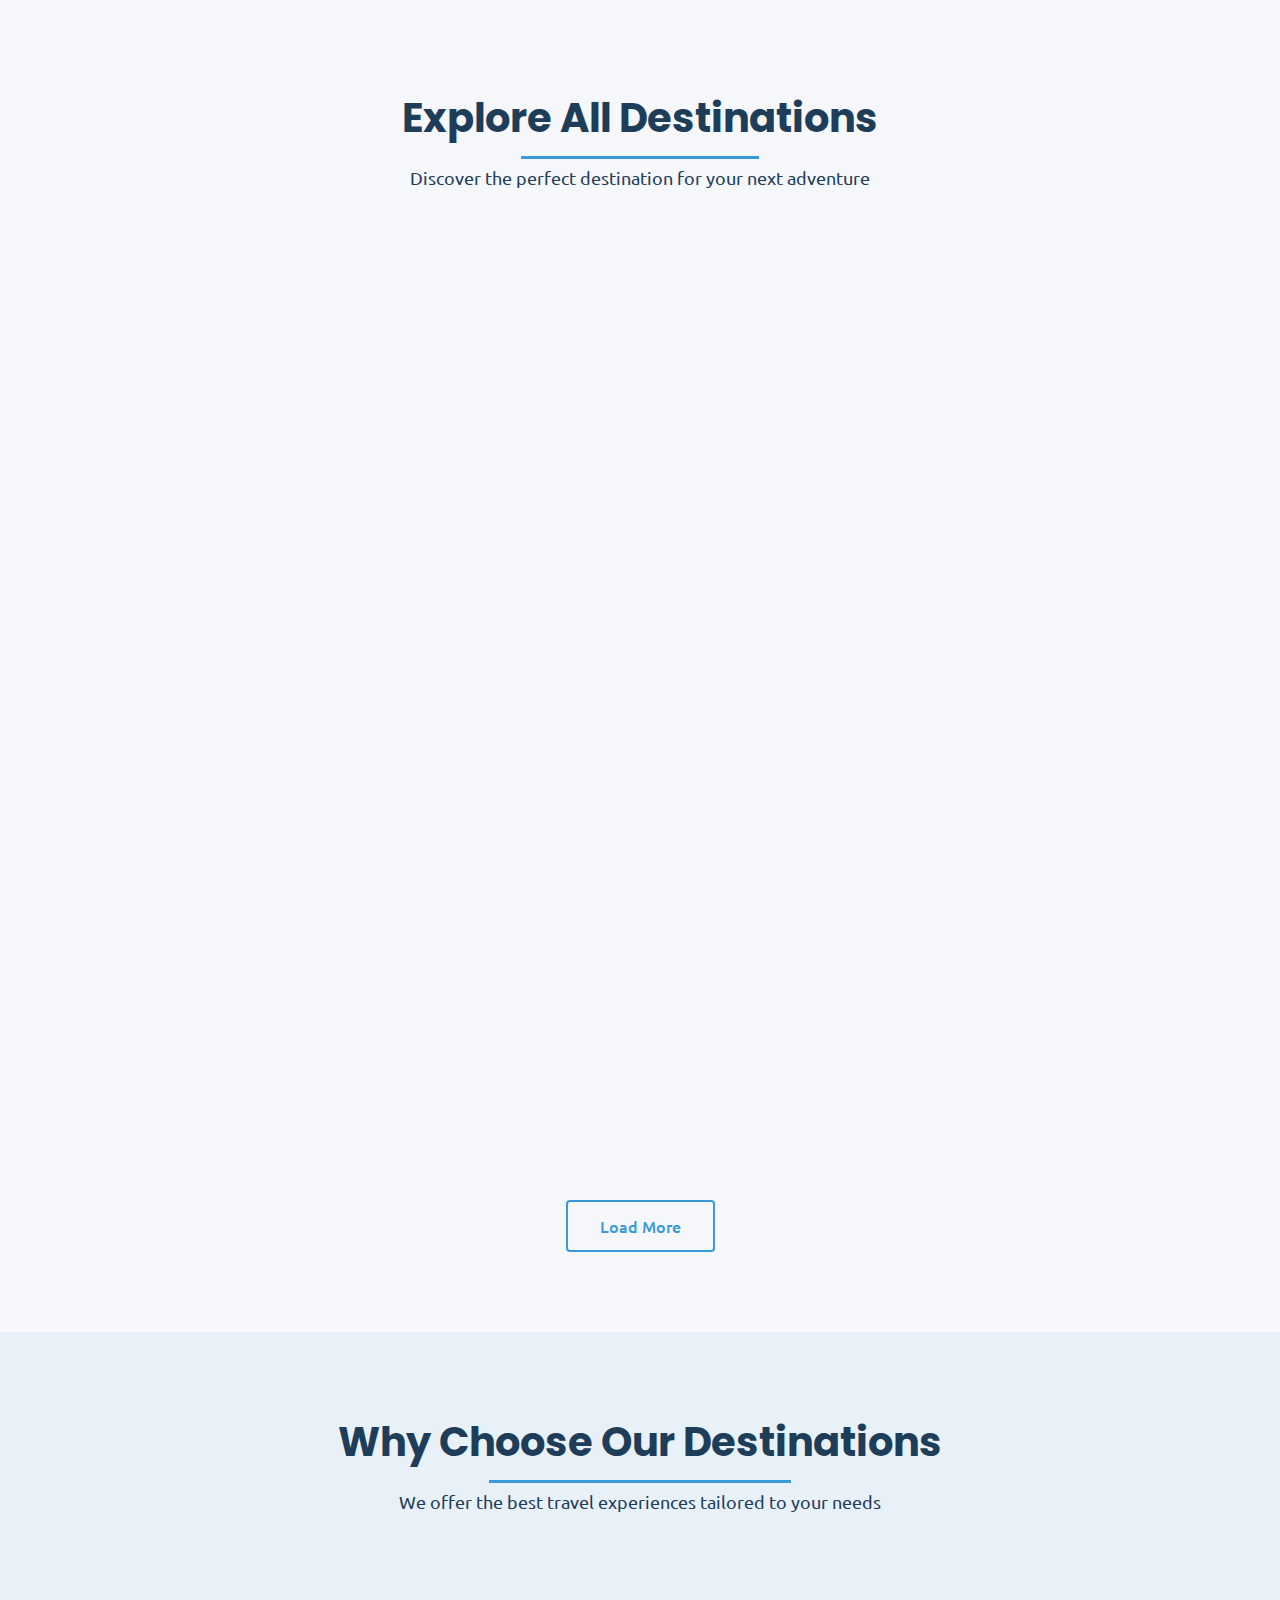
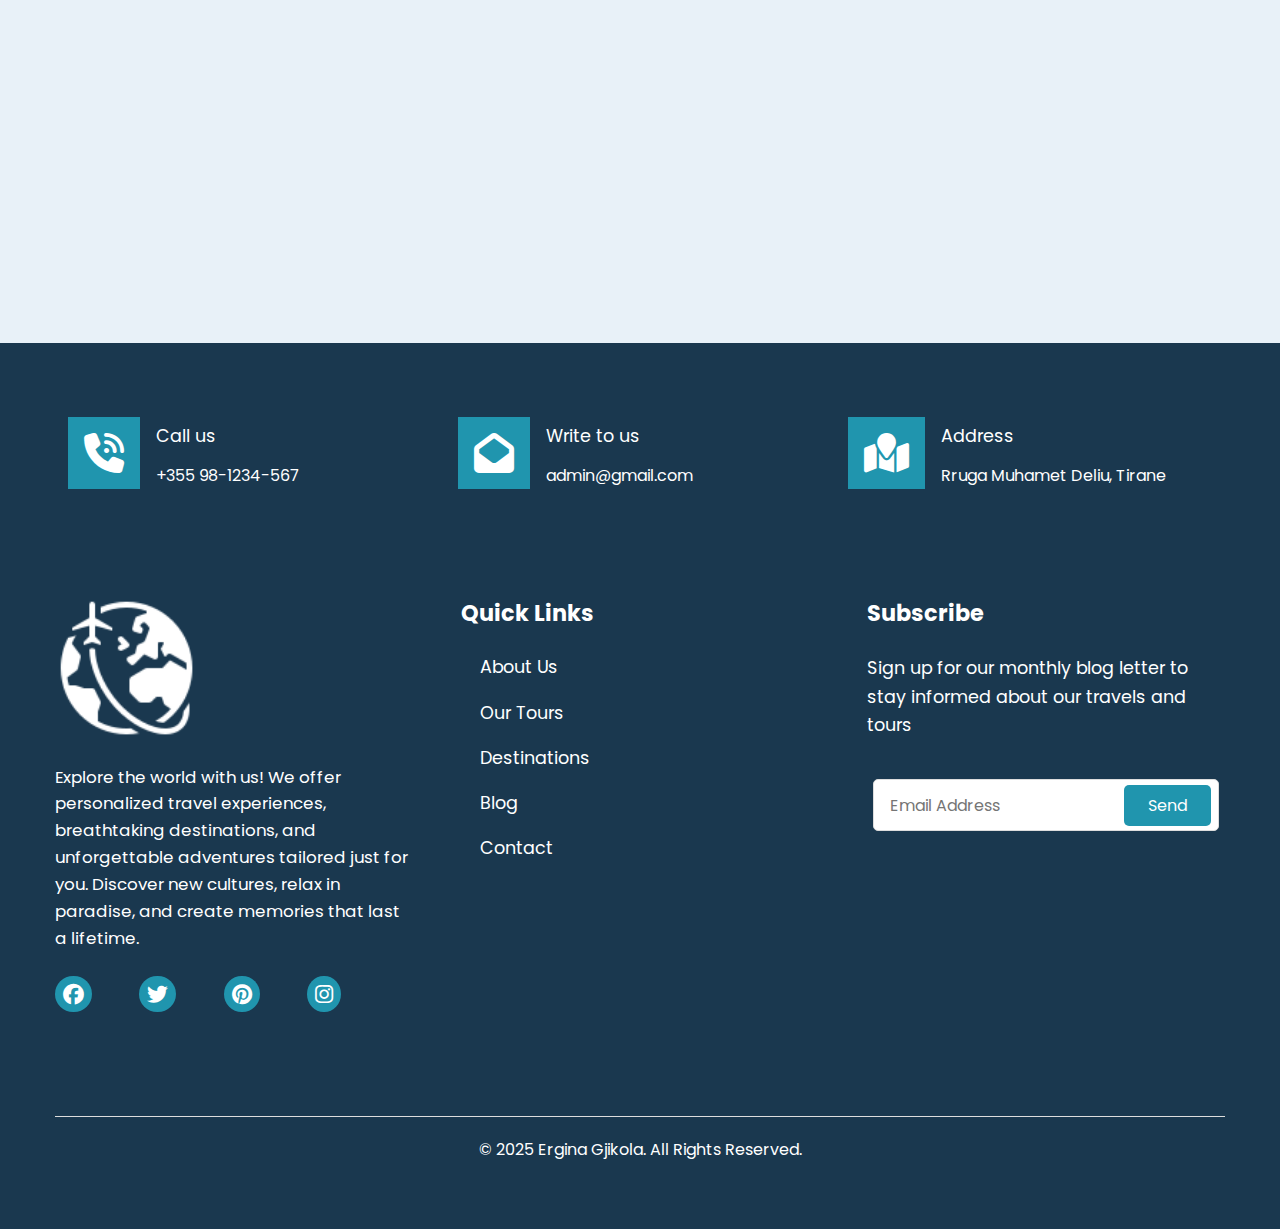
<file: destination.html>
<!DOCTYPE html>
<html lang="en">

<head>
    <meta charset="UTF-8">
    <meta name="viewport" content="width=device-width, initial-scale=1.0">
    <title>Destinations - Travel Agency</title>
    <link rel="stylesheet" href="https://cdnjs.cloudflare.com/ajax/libs/font-awesome/6.7.2/css/all.min.css">
    <link rel="stylesheet" href="https://cdn.jsdelivr.net/npm/swiper@11/swiper-bundle.min.css">
    <link rel="preconnect" href="https://fonts.googleapis.com">
    <link rel="preconnect" href="https://fonts.gstatic.com" crossorigin>
    <link href="https://fonts.googleapis.com/css2?family=Poppins:ital,wght@0,100;0,200;0,300;0,400;0,500;0,600;0,700;0,800;0,900;1,100;1,200;1,300;1,400;1,500;1,600;1,700;1,800;1,900&display=swap" rel="stylesheet">
    <link href="https://fonts.googleapis.com/css2?family=Ubuntu:ital,wght@0,300;0,400;0,500;0,700;1,300;1,400;1,500;1,700&display=swap" rel="stylesheet">
    <link rel="stylesheet" href="style.css">
    <link rel="stylesheet" href="destination.css">
    <link rel="stylesheet" href="responsive.css">
</head>

<body>
    <!--header start-->
    <header>
        <div class="container">
            <nav>
                <div class="logo">
                    <img src="img/logowhite.png" alt="Logo">
                </div>
                <ul>
                    <div class="btn">
                        <i class="fas fa-times close-btn"></i>
                    </div>
                    <li><a href="index.html">Home</a></li>
                    <li><a href="about.html">About</a></li>
                    <li><a href="tours.html">Tours</a></li>
                    <li><a href="destination.html" class="active">Destination</a></li>
                    <li><a href="gallery.html">Gallery</a></li>
                    <li><a href="blog.html">Blog</a></li>
                    <li><a href="contact.html">Contact</a></li>
                </ul>
                <i class="fas fa-bars menu-btn"></i>
            </nav>
        </div>
    </header>

    <!-- destination Section with Background Image -->
    <section id="destination" class="destination-section">
        <div class="container">
            <div class="destination-content">
                <h1>Our Destinations</h1>
                <p>Explore the world's most beautiful and exciting places with us</p>
            </div>
        </div>
    </section>

    <!-- Featured Destinations -->
    <section class="featured-destinations">
        <div class="container">
            <div class="section-title">
                <h2>Featured Destinations</h2>
                <p>Our most popular and sought-after travel destinations</p>
            </div>
            <div class="swiper featured-swiper">
                <div class="swiper-wrapper">
                    <div class="swiper-slide">
                        <div class="destination-card">
                            <div class="destination-img1">
                                <img src="img/santorini1.avif" alt="Santorini">
                                <div class="destination-tag">Europe</div>
                            </div>
                            <div class="destination-info">
                                <h3>Santorini, Greece</h3>
                                <div class="rating">
                                    <i class="fas fa-star"></i>
                                    <i class="fas fa-star"></i>
                                    <i class="fas fa-star"></i>
                                    <i class="fas fa-star"></i>
                                    <i class="fas fa-star-half-alt"></i>
                                    <span>(4.5)</span>
                                </div>
                                <p>Famous for its stunning white buildings, blue domes, and breathtaking sunsets over the Aegean Sea.</p>
                            </div>
                        </div>
                    </div>
                    <div class="swiper-slide">
                        <div class="destination-card">
                            <div class="destination-img1">
                                <img src="img/bali2.jpg" alt="Bali">
                                <div class="destination-tag">Asia</div>
                            </div>
                            <div class="destination-info">
                                <h3>Bali, Indonesia</h3>
                                <div class="rating">
                                    <i class="fas fa-star"></i>
                                    <i class="fas fa-star"></i>
                                    <i class="fas fa-star"></i>
                                    <i class="fas fa-star"></i>
                                    <i class="fas fa-star"></i>
                                    <span>(4.8)</span>
                                </div>
                                <p>A tropical paradise known for its beautiful beaches, lush rice terraces, and vibrant cultural scene.</p>
                            </div>
                        </div>
                    </div>
                    <div class="swiper-slide">
                        <div class="destination-card">
                            <div class="destination-img1">
                                <img src="img/machu1.jpg" alt="Machu Picchu">
                                <div class="destination-tag">South America</div>
                            </div>
                            <div class="destination-info">
                                <h3>Machu Picchu, Peru</h3>
                                <div class="rating">
                                    <i class="fas fa-star"></i>
                                    <i class="fas fa-star"></i>
                                    <i class="fas fa-star"></i>
                                    <i class="fas fa-star"></i>
                                    <i class="fas fa-star"></i>
                                    <span>(4.9)</span>
                                </div>
                                <p>An ancient Incan citadel set high in the Andes Mountains, offering spectacular views and rich history.</p>
                            </div>
                        </div>
                    </div>
                </div>
                <div class="swiper-pagination"></div>
                <div class="swiper-button-next"></div>
                <div class="swiper-button-prev"></div>
            </div>
        </div>
    </section>

    <!-- All Destinations -->
    <section class="all-destinations">
        <div class="container">
            <div class="section-title">
                <h2>Explore All Destinations</h2>
                <p>Discover the perfect destination for your next adventure</p>
            </div>
            <div class="destinations-grid" id="destinations-container">
                <!-- Destination cards will be populated here via JavaScript -->
            </div>
            <div class="load-more">
                <button id="load-more-btn" class="btn-load-more">Load More</button>
            </div>
        </div>
    </section>

    <!-- Why Choose Our Destinations -->
    <section class="why-choose">
        <div class="container">
            <div class="section-title">
                <h2>Why Choose Our Destinations</h2>
                <p>We offer the best travel experiences tailored to your needs</p>
            </div>
            <div class="features-grid">
                <div class="feature-card">
                    <div class="feature-icon">
                        <i class="fas fa-map-marked-alt"></i>
                    </div>
                    <h3>Handpicked Locations</h3>
                    <p>We carefully select each destination to ensure you experience the best places in the world.</p>
                </div>
                <div class="feature-card">
                    <div class="feature-icon">
                        <i class="fas fa-users"></i>
                    </div>
                    <h3>Local Experiences</h3>
                    <p>Connect with local cultures and people for authentic travel experiences.</p>
                </div>
                <div class="feature-card">
                    <div class="feature-icon">
                        <i class="fas fa-shield-alt"></i>
                    </div>
                    <h3>Safe Travel</h3>
                    <p>Your safety is our priority with vetted accommodations and guided tours.</p>
                </div>
                <div class="feature-card">
                    <div class="feature-icon">
                        <i class="fas fa-wallet"></i>
                    </div>
                    <h3>Best Value</h3>
                    <p>Get the most out of your budget with our competitive pricing and exclusive deals.</p>
                </div>
            </div>
        </div>
    </section>

    <!-- ========= Footer ============ Start-->
    <footer id="footer">
        <div class="container">
            <div class="footer-content">
                <div class="ft-content">
                    <div class="icon">
                        <i class="fa fa-phone-volume"></i>
                    </div>
                    <div class="content">
                        <p class="lead">Call us</p>
                        <p>+355 98-1234-567</p>
                    </div>
                </div>
                
                <div class="ft-content">
                    <div class="icon">
                        <i class="fa fa-envelope-open"></i>
                    </div>
                    <div class="content">
                        <p class="lead">Write to us</p>
                        <p>admin@gmail.com</p>
                    </div>
                </div>
                
                <div class="ft-content">
                    <div class="icon">
                        <i class="fa fa-map-location"></i>
                    </div>
                    <div class="content">
                        <p class="lead">Address</p>
                        <p>Rruga Muhamet Deliu, Tirane</p>
                    </div>
                </div>
            </div><!-- Closing tag for footer-content -->
            
            <!-- footer content 2nd section -->
            <div class="footer-wrapper">
                <div class="about">
                    <div class="img-logo">
                        <img src="img/logowhite.png" alt="Company Logo" />
                    </div>
                    <p class="lead">
                        Explore the world with us! We offer personalized travel experiences, 
                        breathtaking destinations, and unforgettable adventures tailored just for you. 
                        Discover new cultures, relax in paradise, and create memories that last a lifetime.
                    </p>
                    <div class="social-icons">
                        <a href="https://www.facebook.com/"><i class="fa-brands fa-facebook"></i></a>
                        <a href="https://www.twitter.com"><i class="fa-brands fa-twitter"></i></a>
                        <a href="https://www.pinterest.com"><i class="fa-brands fa-pinterest"></i></a>
                        <a href="https://www.instagram.com"><i class="fa-brands fa-instagram"></i></a>
                    </div>
                </div>
                <div class="links">
                    <h2>Quick Links</h2>
                    <ul>
                        <li><a href="about.html">About Us</a></li>
                        <li><a href="tours.html">Our Tours</a></li>
                        <li><a href="destination.html">Destinations</a></li>
                        <li><a href="blog.html">Blog</a></li>
                        <li><a href="contact.html">Contact</a></li>
                    </ul>
                </div>
                <div class="subscribe">
                    <h2>Subscribe</h2>
                    <p class="lead">
                        Sign up for our monthly blog letter to stay informed about our travels and tours
                    </p>
                    <form action="#">
                        <input type="text" placeholder="Email Address" />
                        <button type="button" class="button">Send</button>
                    </form>
                </div>
            </div>
            <div class="footer">
                <p>&copy; 2025 Ergina Gjikola. All Rights Reserved.</p>
            </div>
        </div>
    </footer>
    <!-- ========= Footer ============ Close-->

    <!-- Scripts -->
    <script src="https://cdn.jsdelivr.net/npm/swiper@11/swiper-bundle.min.js"></script>
    <script src="script.js"></script>
    <script src="swiper.js"></script>
    <script src="destinations.js"></script>
</body>

</html>
</file>
<file: style.css>
@import url('https://fonts.googleapis.com/css2?family=Poppins:ital,wght@0,100;0,200;0,300;0,400;0,500;0,600;0,700;0,800;0,900;1,100;1,200;1,300;1,400;1,500;1,600;1,700;1,800;1,900&family=Ubuntu:ital,wght@0,300;0,400;0,500;0,700;1,300;1,400;1,500;1,700&display=swap');

:root {
    --primary-color: #2095ae;
    --white-color: #fff;
    --light-gray-color: #ddd;
    --blue-color: #1a384f;
}

* {
    padding: 0;
    margin: 0;
    box-sizing: border-box;
    font-family: "Poppins", sans-serif;
}

html {
    font-size: 16px;
}

.container {
    max-width: 1440px;
    margin: 0 auto;
    padding: 0 2rem;
    width: 100%;
    
}
i.menu-btn {
    display: none;
    
    }
img {
    display: block;
    width: 100%;
    height: 100%;
    object-fit: cover;
}

a {
    text-decoration: none;
}

.heading-normal-txt {
    font-size: 1rem;
    letter-spacing: 6px;
    color: var(--primary-color);
}

.headings {
    font-size: 3rem;
    font-family: "Ubuntu";
    padding-bottom: 2rem;
    letter-spacing: 2px;
}

.headings span {
    color: var(--primary-color);
}

.secondary-headings {
    font-size: 2rem;
    font-family: "Ubuntu";
    padding: 1rem;
}

.lead {
    font-size: 1.1rem;
    line-height: 2;
    text-align: justify;
}

.primary-btn {
    width: 50%;
    outline: none;
    background-color: var(--primary-color);
    border: none;
    padding: 0.7rem;
    font-size: 1.1rem;
    border-radius: 4px;
    color: var(--white-color);
    cursor: pointer;
}

header {
    padding: 0.8rem 0;
    background-color: rgba(0, 0, 0, 0.4);
    position: fixed;
    top: 0;
    left: 0;
    z-index: 6;
    width: 100%;
    height: 110px; /*we should change this to make the header shorter  */
    overflow: visible;
    transition: all 0.3s ease-in-out;
}
header.sticky{
    background-color: var(--primary-color);
    box-shadow: 0 4px 10px rgba(0, 0, 0, 0.4); /* Add shadow */
}

header.sticky a::after {
    content: "";
    position: absolute;
    left: 0;
    bottom: -2px; /* Adjust underline position */
    width: 100%;
    height: 3px; /* Adjust thickness */
    background-color: white; /* Light underline */
    transform: scaleX(0);
    transition: transform 0.3s ease-in-out;
}

header.sticky a:hover::after {
    transform: scaleX(1); /* Show underline on hover */
}



.logo {
    display: flex;
    align-items: center;
    position: relative;
    z-index: 10;
    height: 120px;  /*change this to make the logo appear smaller or larger*/
    overflow: visible;
    margin-top: -17px;/*this is for the logo to go a little higher  */
}

.logo img {
    width: auto;
    height: 80px;
    max-width: none;
    max-height: none;
    object-fit: contain;
    transform: scale(1.3);
    transform-origin: left center;
}

nav {
    display: flex;
    justify-content: space-between;
    align-items: center;
}

nav ul {
    list-style-type: none;
    display: flex;
    
}

nav ul li {
    margin: 0 1rem;
    position: relative;
}

nav ul li a {
    color: var(--white-color);
    font-size: 23px;
    font-weight: 500;
}

nav ul li::before {
    content: "";
    position: absolute;
    top: 30px;
    left: 0px;
    width: 0;
    height: 3px;
    background: var(--primary-color); /*to change the underline color*/
    opacity: 0;
    transition: all 0.3s ease-in;
}

nav ul li:hover::before {
    opacity: 1;
    width: 100%;
}

.btn{
    font-size: 1.3rem;
    color: var(--white-color);
    cursor: pointer;
    display: none;
}




main {
    position: relative;
    top: 0;
    left: 0;
    width: 100%;
    height: 100%;
    z-index: 0;
}

.swiper {
    height: 100vh;
}

.slide-container {
    width: 100%;
}

.slide-container img {
    width: 100%;
    height: 100%;
    object-fit: cover;
}

.img-overLay {
    position: absolute;
    z-index: 5;
    left: 50%;
    top: 50%;
    text-align: center;
    width: 100%;
    font-family: "Ubuntu";
    transform: translate(-50%, -50%);
}

.img-overLay p {
    font-size: 1rem;
    letter-spacing: 8px;
    color: var(--white-color);
    animation: animate 3s forwards;
    text-shadow: 1px 1px 3px rgba(0, 0, 0, 0.7);
}

.img-overLay h2 {
    font-size: 5rem;
    color: var(--white-color);
    text-transform: uppercase;
    letter-spacing: 8px;
    animation: animate 3s forwards;
    transition: all 0.4s ease-in-out;
    text-shadow: 2px 2px 5px rgba(0, 0, 0, 0.3);
    margin-bottom: 1rem;
}

.overLay {
    position: relative;
}

.overLay::after {
    content: "";
    position: absolute;
    top: 0;
    left: 0;
    width: 100%;
    height: 100%;
    background: rgba(0, 0, 0, 0.4);
}

@keyframes animate {
    0% {
        transform: translateX(-50%);
        opacity: 0;
    }
    50% {
        opacity: 0.2;
    }
    70% {
        opacity: 0.5;
    }
    100% {
        opacity: 1;
        transform: translateX(0);
    }
}


.img-overLay h2 span{
    color: transparent;
    -webkit-text-stroke: 1px var(--white-color);
}






#location-search {
    transform: translateY(-170%);
}

.form-wrapper {
    background-color: rgba(0, 0, 0, 0.6);
    padding: 2rem;
    width: 100%;
}

form {
    display: flex;
    align-items: center;
    justify-content: center;
}

.form-control {
    width: 100%;
}

form input,select{
    padding: 6px;
    outline: none;
    font-size: 1.1rem;
    color: #000;
    border: 1px solid var(--light-gray-color);
    margin: 0 0.4rem;
    border-radius: 4px;
}

/* About Part */
.about-content-wrapper {
    display: grid;
    grid-template-columns: repeat(2, 1fr);
    grid-column-gap: 3rem;
    margin: 3rem 0;
}

.about-content-wrapper h2 span {
    color: var(--primary-color);
    font-family: "Ubuntu";
}

.about-content-wrapper ul {
    list-style: none;
}

/* Fixed selector to match your HTML structure */
.about-content-wrapper .icons {
    display: flex;
    align-items: center;
    margin: 1rem 0; /* Add some vertical spacing between list items */
}

.about-content-wrapper .icons i {
    background: var(--primary-color);
    padding: 0.8rem;
    border-radius: 50%;
    color: var(--white-color);
}

.about-content-wrapper .icons p {
    margin-left: 1rem;
}

.agency-right-side .img{
    position: relative;
}

.agency-right-side .img img{
    width: 75%;
    height: 100%;
    object-fit: cover;
    margin: 0 auto;
    display: block;
    transition: 0.5s ease-in;
}
.agency-right-side .img::after{
content: "";
position: absolute;
top: 15px;
left: 55px;
bottom: 0;
right: 0;
background-color: var(--primary-color);
width: 70%;
height: 100%;
z-index: -2;

}
.agency-right-side .img img:hover{
    transform: scale(0.95);
}


/* Choose Places Part */
#choose-place{
    padding: 6rem 0;
}

.choose-wrapper{
    display: grid;
    grid-template-columns: 2fr 1fr;
    grid-gap: 2rem;
}
.lg-img{
    position: relative;
    transition: all 0.5s;
    cursor: pointer;
    width: 100%;
    height: 96%;
}
.lg-img:hover::before {
    content: "";
    position: absolute;
    top: 0;
    left: 0;
    width: 100%;
    height: 100%;
    background: rgba(0, 0, 0, 0.5);
}
.lg-img:hover {
transform: scale(1.03);
}

.img-content{
    position: absolute;
    bottom: 20px;
}
.img-content h2{
    padding: 0 2rem;
    color: var(--white-color);
}
.hidden-content{
    padding: 0.5rem 2rem;
    color: var(--white-color);
    transform: translateY(125%);
    transition: all 0.35s ease-in-out;
}

.hidden-content i{
    padding: 0.2rem 0.2rem 0 0;
}

.lg-img:hover .hidden-content{
    transform: translateY(0);
}

.price-label{
    background: var(--primary-color);
    color: var(--white-color);
    padding: 0.5rem 1rem;
    position: absolute;
    top: 50px;
    right: 0;
   transform: rotate(-90deg);
}

.row-wise-img {
    display: grid;
    grid-template-columns: repeat(3, 1fr); /* Ensures 3 equal columns */
    gap: 2rem; /* Adds spacing between images */
    width: 100%; /* Takes full width of container */
}



/* Static Counter Part */

#static-counter {
    padding: 6rem 0;
    background: url("img/tourist4.webp") no-repeat center top/cover;
    background-attachment: fixed;
    position: relative;
    z-index: 4;
}

#static-counter::after {
    content: "";
    position: absolute;
    top: 0;
    left: 0;
    width: 100%;
    height: 100%;
    background: rgba(0, 0, 0, 0.5);
    z-index: -1;
}

.static-wrapper {
    display: grid;
    grid-template-columns: repeat(4, 1fr);
    grid-gap: 2rem;
    text-align: center;
    align-items: center;
    height: 100%;
    padding: 2rem 0;
}

.static-icons{
    color: var(--white-color);
    cursor: pointer;
}
.static-icons i{
    font-size: 3rem;
    padding: 2rem;
    border-radius: 50%;
    border: 3px solid var(--primary-color);
    cursor: pointer;
    transition: all 0.3s ease-in;
}
.numbers{
    font-size: 2.5rem;
    font-weight: 600;
    margin-top: 1rem;
}
.static-icons i:hover{
    background: var(--primary-color);
    transform: translateY(-20%);
}


/* General Styling */
#top-destination {    
    padding: 6rem 0;  
} 

.top-destination-wrapper {     
    width: 100%;   
    overflow: hidden; /* Prevents any overflow issues */
} 

/* SWIPER CONTAINER FIXES */
.swiper-wrapper {
    display: flex;
    align-items: center;
}

.carousel-swiper-slide {     
    position: relative;     
    cursor: pointer;     
    transition: all 0.5s ease-in-out;
    width: 30%; /* Fits 3 images per slide */
    flex: 0 0 30%; /* Ensures consistent width */
    margin: 0 1.5%; /* Creates spacing between images */
} 

.carousel-swiper-slide img {
    width: 100%;
    height: 400px; /* Set a fixed height for all images */
    object-fit: cover; /* Ensures images cover their space properly */
    display: block;
    border-radius: 10px; /* Slightly rounded corners */
}

/* HOVER EFFECT */
.carousel-swiper-slide:hover::before {     
    content: "";     
    position: absolute;     
    top: 0;     
    left: 0;     
    width: 100%;     
    height: 100%;     
    background: rgba(0, 0, 0, 0.5);
    z-index: 1;
    border-radius: 10px;
}  

.carousel-img-overlay {     
    width: 100%;
    position: absolute;
    bottom: 0;
    left: 0;
    z-index: 2;
} 

.hidden-content-carousel {     
    padding: 0.5rem 1rem;
    color: white;     
    transform: translateY(120%);     
    transition: all 0.5s ease-in-out;
    font-size: 0.8rem;
} 

.carousel-img-overlay i {     
    padding-right: 0.5rem; 
}  

.img-content h2 {
    font-size: 1rem;
    color: white;
}

.carousel-swiper-slide:hover .hidden-content-carousel {     
    transform: translateY(0%); 
} 

.carousel-swiper-slide:hover {     
    transform: scale(1.05); /* Slight zoom effect on hover */
    z-index: 10;
}



#costa-victoria {
    padding: 6rem 0;
    position: relative;
}

#costa-victoria video {
    position: relative;
    top: 0;
    left: 0;
    width: 100%;
    object-fit: cover;
    max-height: 650px;
}

.video-bg {
    position: relative;
    overflow: hidden;
}

/* Adding a background color overlay to the video */
.video-bg::before {
    content: "";
    position: absolute;
    top: 0;
    left: 0;
    width: 100%;
    height: 100%;
    background: rgba(0, 0, 0, 0.5); /* Dark overlay */
    mix-blend-mode: multiply; /* Blends overlay with video */
    z-index: 1;
}

.video-content {
    position: absolute;
    transform: translate(-50%, -50%);
    top: 50%;
    left: 50%;
    width: 90%;
    max-width: 800px;
    text-align: center;
    color: var(--white-color);
 
    padding: 2rem;
    border-radius: 10px;
    z-index: 2;
}

.video-content h2 {
    font-size: 2.5rem;
    letter-spacing: 4px;
    color: var(--white-color);
    font-family: "Ubuntu";
    margin-bottom: 1rem;
}

.video-content span {
    font-size: 1.2rem;
    margin: 0 1.5rem;
}



/* ===================== Travel Countries ============== Start */
#travel-countries {
    padding: 6rem 0;
}

.travel-countries-wrapper {
    display: grid;
    grid-template-columns: 2fr 3fr;
    width: 100%;
    grid-gap: 2rem;
}

.countries-content {
    margin-top: 2rem;
}

.countries-content ul {
    list-style: none;
    display: flex;
    align-items: center;
    justify-content: space-between;
    margin: 1rem 0;
}

.countries-content ul li {
    margin: 1.5rem 0.5rem;
}

.slider-content-wrapper {
    overflow: hidden;
}

/* Swiper Slide Styling */
.travel-countries-wrapper .swiper-slide {
    position: relative;
    cursor: pointer;
    transition: all 0.5s ease-in-out;
    width: 100%; /* Full width for single slide */
    overflow: hidden;
    height: 500px; /* Increased height */
}

/* Overlay Effect on Hover */
.travel-countries-wrapper .swiper-slide:hover::before {
    content: "";
    position: absolute;
    top: 0;
    left: 0;
    width: 100%;
    height: 100%;
    background: rgba(0, 0, 0, 0.5);
    z-index: 1;
    border-radius: 10px;
}

/* Image Styling */
.travel-countries-wrapper .swiper-slide img {
    width: 100%;
    height: 100%; /* Match slide height */
    object-fit: cover;
    display: block;
    border-radius: 10px;
    transition: transform 0.5s ease-in-out;
}

/* Zoom Effect on Hover */
.travel-countries-wrapper .swiper-slide:hover img {
    transform: scale(1.1);
}

/* Overlay Content Styling */
.travel-countries-wrapper .carousel-img-overlay {
    position: absolute;
    bottom: 0;
    left: 0;
    width: 100%;
    z-index: 2;
    color: white;
    padding: 20px;
    transition: all 0.5s ease-in-out;
}

/* Hidden Content Animation */
.travel-countries-wrapper .hidden-content-carousel {
    opacity: 0;
    transform: translateY(100%);
    transition: all 0.5s ease-in-out;
}

/* Reveal Hidden Content on Hover */
.travel-countries-wrapper .swiper-slide:hover .hidden-content-carousel {
    opacity: 1;
    transform: translateY(0);
}

/* Location and Title Styling on Hover */
.travel-countries-wrapper .carousel-img-overlay h2 {
    color: white;
    margin-bottom: 10px;
    transition: transform 0.3s ease-in-out;
}

.travel-countries-wrapper .swiper-slide:hover .carousel-img-overlay h2 {
    transform: translateY(-10px);
}

/* Responsive Adjustments */
@media (max-width: 768px) {
    .travel-countries-wrapper {
        grid-template-columns: 1fr;
    }
    
    .travel-countries-wrapper .swiper-slide {
        height: 350px;
    }
}

.france-content{
    padding: 8rem;
    display: grid;
    grid-template-columns: 3fr 2fr;
    width: 100%;
    grid-gap: 2rem;
}

/* France Section Styling */
.france-content {
    display: grid;
    grid-template-columns: 3fr 2fr;
    width: 100%;
    grid-gap: 2rem;
    padding: 6rem 0;
}

/* This ensures both Italy and France sections use the same hover effects */
.france-content .carousel.swiper-slide {
    position: relative;
    cursor: pointer;
    transition: all 0.5s ease-in-out;
    width: 100%;
    overflow: hidden;
    height: 500px;
}

.france-content .carousel.swiper-slide::before {
    content: "";
    position: absolute;
    top: 0;
    left: 0;
    width: 100%;
    height: 100%;
    background: rgba(0, 0, 0, 0);
    z-index: 1;
    border-radius: 10px;
    transition: background 0.5s ease-in-out;
}

.france-content .carousel.swiper-slide:hover::before {
    background: rgba(0, 0, 0, 0.5);
    z-index: 1;
    border-radius: 10px;
}

.france-content .carousel.swiper-slide img {
    width: 100%;
    height: 100%;
    object-fit: cover;
    display: block;
    border-radius: 10px;
    transition: transform 0.5s ease-in-out;
}

.france-content .carousel.swiper-slide:hover img {
    transform: scale(1.1);
}

.france-content .carousel-img-overlay {
    position: absolute;
    bottom: 0;
    left: 0;
    width: 100%;
    z-index: 2;
    color: white;
    padding: 20px;
    transition: all 0.5s ease-in-out;
}

.france-content .hidden-content-carousel {
    opacity: 0;
    transform: translateY(100%);
    transition: all 0.5s ease-in-out;
}

.france-content .carousel.swiper-slide:hover .hidden-content-carousel {
    opacity: 1;
    transform: translateY(0);
}

.france-content .carousel-img-overlay h2 {
    color: white;
    margin-bottom: 10px;
    transition: transform 0.3s ease-in-out;
}

.france-content .carousel.swiper-slide:hover .carousel-img-overlay h2 {
    transform: translateY(-10px);
}

/* Responsive Adjustments */
@media (max-width: 768px) {
    .france-content {
        grid-template-columns: 1fr;
    }
    
    .france-content .carousel.swiper-slide {
        height: 350px;
    }
}

/* ===================== Travel Countries ============== Close */


/* ===================== Travel Blog ==============  */
#travel-blog{
    background: var(--blue-color);
    padding: 6rem 0;

}
.blog h2{
    color: var(--light-gray-color);
}
.blog{
    position: relative;
}
.blog:hover::before{
    content: "";
    position: absolute;
    top: 0;
    left: 0;
    width: 100%;
    height: 100%;
    background: rgba(0, 0, 0, 0.5);
    cursor: pointer;
}
.blog img {
    width: 100%;
    height: 560px; /* Increased height for longer images */
    object-fit: cover; /* Ensures images cover the area without distortion */
    object-position: center; /* Centers the image focus */
}

.blog-img-overlay{
    width: 100%;
}
.blog-img-content{
    position: absolute;
    bottom: 20px;
}
.blog-img-content{
    background: rgba(0, 0, 0, 0.8);
    width: 100%;
    padding: 2rem 1rem;
    transition: all 0.4s ease-in;
    transform: translateY(-50%);
    color: var(--white-color);

}
.blog:hover .blog-img-content{
    transform: translateY(0%);
}
.blog .price-label{
    transform: rotate(0deg);
}



/* ========== Testimonials ========== Start */
#testimonials {
    padding: 6rem 0;
    width: 100%;
    background: url("img/vacation5.jpg") no-repeat center center/cover;
    background-attachment: fixed;
    position: relative;
}

/* Adding a dark blue overlay */
#testimonials::before {
    content: "";
    position: absolute;
    top: 0;
    left: 0;
    width: 100%;
    height: 100%;
    background: rgba(21, 40, 114, 0.4); 
    z-index: 1;
}

/* Ensure content appears on top of the overlay */
#testimonials .headings,
#testimonials .testimonials-wrapper,
#testimonials .heading-normal-txt
 {
    position: relative;
    z-index: 2;
}

#testimonials .headings {
    color: rgb(4, 20, 35);
}
#testimonials .heading-normal-txt{
    color: var(--white-color);
}

#testimonials .headings span{
    color: white;
}


.testimonials-wrapper {
    overflow: hidden;
    background: rgba(0, 0, 0, 0.8);
    color: var(--white-color);
    padding: 6rem 3rem;
    margin: 0 auto;
    max-width: 100%;
    border-radius: 10px;
}

.testimonials-content {
    display: flex;
    flex-direction: column;
    align-items: center;
    width: 100%;
}

/* Moving the profile picture above the text */
.testimonials-content .test-img {
    order: -1;
    margin-bottom: 1.5rem;
}

.test-img {
    display: flex;
    align-items: center;
    justify-content: center;
}

.test-img img {
    width: 80px;
    height: 80px;
    object-fit: cover;
    border-radius: 50%;
    border: 3px solid var(--primary-color);
}

.testimonials-content p.lead {
    text-align: center;
    margin: 0 auto 1rem;
    max-width: 90%;
    font-size: 1.4rem;
    white-space: normal;
    word-wrap: break-word;
    overflow-wrap: break-word;
}

.icons {
    text-align: center;
    margin-top: 1rem;
    width: 100%;
}

.guest {
    font-size: 0.85rem;
    text-align: center;
    margin-top: 0.5rem;
}

.swiper4 {
    position: relative;
}

.swiper4 .swiper-slide {
    height: auto;
    display: flex;
    flex-direction: column;
    justify-content: center;
    align-items: center;
    padding: 1rem;
    box-sizing: border-box;
    overflow: hidden;
    max-width: 100%;
    word-break: break-word;
    flex: 0 0 100%; /* Ensures each slide takes exactly one full width */
}

.swiper4-button-next, .swiper4-button-prev {
    position: absolute;
    top: 50%;
    transform: translateY(-50%);
    z-index: 10;
    width: 40px;
    height: 40px;
    background-color: rgba(21, 40, 114, 10);
    color: white;
    display: flex;
    align-items: center;
    justify-content: center;
    border-radius: 50%;
    cursor: pointer;
}

.swiper4-button-next {
    right: 10px;
}

.swiper4-button-prev {
    left: 10px;
}

/* ========================= Footer  ============ Start*/
#footer {
    padding: 3rem 0;
    background: var(--blue-color);
}

.footer-content {
    display: grid;
    grid-template-columns: repeat(3, 1fr);
   
    margin-bottom: 3rem; /* Added space after contact section */
}

.ft-content {
    display: flex;
    align-items: center;
    padding: 0.8rem; /* Increased padding */
    color: var(--white-color);
}

.icon i {
    padding: 1rem;
    font-size: 2.5rem;
    background: var(--primary-color);
}

.content {
    padding: 1rem;
}

.content p.lead {
    font-size: 1.1rem; /* Increased text size */
    margin-bottom: 0.5rem;
}

.content p {
    font-size: 1rem; /* Increased text size */
}

.footer-wrapper {
    display: grid;
    grid-template-columns: repeat(3, 1fr);
    padding: 1rem 0;
    grid-gap: 3rem; /* Increased gap between sections */
    color: var(--white-color);
    margin: 4rem 0;
}

.about img {
    width: 40%; /* Reduced image size from 50% to 40% */
    object-fit: cover;
}

.social-icons {
    display: flex;
    justify-content: space-between;
    align-items: center;
    width: 80%; /* Contains the icons in a smaller area */
}

.social-icons i {
    background: var(--primary-color);
    color: var(--white-color);
    padding: 0.5rem;
    font-size: 1.3rem;
    margin: 1.5rem 0; /* Increased vertical margin */
    border-radius: 50%;
    cursor: pointer;
}

/* Fix for weird spacing in text */
.about .lead {
    font-size: 1.05rem;
    margin-top: 1.5rem;
    line-height: 1.6;
    word-spacing: normal; /* Control word spacing */
    text-align: left; /* Ensure left alignment */
    letter-spacing: normal; /* Normal letter spacing */
    font-kerning: normal; /* Normal kerning */
}

.links h2, .subscribe h2 {
    margin-bottom: 1.5rem; /* More space after headings */
    font-size: 1.4rem; /* Larger heading size */
}

.links ul {
    list-style-type: none;
}

.links ul li {
    margin: 1.2rem; /* Increased spacing between list items */
    font-size: 1.1rem; /* Increased text size */
}

.links ul li a {
    color: var(--white-color);
    transition: color 0.3s ease;
}

.links ul li a:hover {
    color: var(--primary-color); /* Added hover effect */
}

/* Fix for weird spacing in text */
.subscribe .lead {
    font-size: 1.1rem;
    letter-spacing: normal; /* Changed from 1px to normal */
    line-height: 1.6;
    margin-bottom: 1rem;
    word-spacing: normal; /* Control word spacing */
    text-align: left; /* Ensure left alignment */
}

form {
    position: relative;
}

.subscribe input {
    width: 100%;
    outline: none;
    border: 1px solid var(--light-gray-color);
    padding: 0.8rem 1rem; /* Larger input field */
    border-radius: 5px;
    margin-top: 1.5rem; /* More space before input */
    font-size: 1rem; /* Larger text in input field */
}

.subscribe button {
    display: block;
    position: absolute;
    top: 40%;
    right: 4%;
    padding: 0.5rem 1.5rem;
    outline: none;
    border: none;
    border-radius: 5px;
    background: var(--primary-color);
    color: var(--white-color);
    cursor: pointer;
    font-size: 1rem;
}

.footer {
    border-top: 1px solid var(--light-gray-color);
}

.footer p {
    text-align: center;
    padding: 1.2rem 0; /* Increased padding */
    color: var(--white-color);
    font-size: 1rem; /* Increased text size */
}
/* ========================= Footer ============ Close*/
</file>
<file: about.css>
/* About Us Section Styling */
.about-us-section {
    position: relative;
    height: 300px; /* Set the height of the section */
    background: url('img/tourist1.jpg') no-repeat center center; /* Background image */
    background-size: cover; /* Ensures the image covers the section */
    color: white;
    display: flex;
    justify-content: center;
    align-items: center;
    text-align: center;
}

/* Create the overlay */
.about-us-section::before {
    content: ''; /* No text, just the overlay */
    position: absolute;
    top: 0;
    left: 0;
    width: 100%;
    height: 100%;
    background: rgba(0, 0, 0, 0.5); /* Black with 50% opacity */
 
}

/* Style for the text */
.about-us-content h1 {
    font-size: 3rem; /* Make the text large */
    font-family: 'Poppins', sans-serif; /* Adjust font family */
    font-weight: 600; /* Adjust font weight */
    text-shadow: 2px 2px 5px rgba(0, 0, 0, 0.5); /* Optional: Add shadow for better readability */
    
    color: white; /* Ensure text color is white or another contrasting color */
}
</file>
<file: responsive.css>
/* ✅ General Styles */
.container {
    width: 100%;
    max-width: 1200px;
    margin: 0 auto;
    padding: 0 15px;
}

/* ✅ Base Typography */
html {
    font-size: 16px;
}

@media (max-width: 768px) {
    html {
        font-size: 15px;
    }
}

@media (max-width: 576px) {
    html {
        font-size: 14px;
    }
}

/* ✅ Responsive Navigation Styles */
@media (max-width: 1024px) {
    .container {
        padding: 0 1rem;
    }

    .swiper {
        height: 90vh;
    }

    .img-overLay p {
        letter-spacing: 6px;
    }

    .img-overLay h2 {
        font-size: 3rem;
        letter-spacing: 3px;
    }
}

@media (max-width: 900px) {
    /* Show menu button */
    .menu-btn {
        display: block !important;
        cursor: pointer;
        color: white;
    }

    .btn {
        display: block;
        align-items: center;
        justify-content: center;
        min-width: 44px;
        min-height: 44px;
        color: white;
    }

    /* Improved navigation menu */
    nav ul {
        flex-direction: column;
        position: fixed;
        width: 80%;
        max-width: 270px;
        height: 100vh;
        background: var(--primary-color);
        top: 0;
        right: 0;
        transform: translateX(100%);
        padding: 1rem 2rem 2rem;
        /* transition: transform 0.5s ease-in-out; */
        z-index: 1000;
    }

    /* Make menu items more tappable */
    nav ul li {
        width: 100%;
        margin: 0;
    }

    nav ul li a {
        display: block;
        padding: 15px;
        margin: 5px 0;
        font-size: 1.3rem;
        text-align: left;
        border-radius: 5px;
        position: relative;
    }

    nav ul li a::after {
        content: "";
        position: absolute;
        bottom: 5px;
        left: 0;
        width: 0;
        height: 2px;
        background-color: white;
        transition: width 0.3s ease;
    }

    nav ul li a:hover::after {
        width: 100%;
    }

    /* Improved close button */
    .close-btn {
        position: absolute;
        top: 20px;
        right: 20px;
        background: none;
        border: none;
        font-size: 24px;
        width: 44px;
        height: 44px;
        cursor: pointer;
        display: flex;
        align-items: center;
        justify-content: center;
        z-index: 1001;
    }

    /* Active state for the menu */
    nav ul.display {
        
        transform: translateX(0);
        box-shadow: -5px 0 15px rgba(0, 0, 0, 0.4);
    }

    /* Make the logo smaller on mobile */
    .logo {
        height: 80px;
        margin-top: -10px;
    }

    .logo img {
        height: 50px;
        transform: scale(1.1);
    }

    /* Remove header shadow/background on mobile */
    header {
        background-color: rgba(0, 0, 0, 0.5);
        height: 80px;
    }

    .swiper {
        height: 70vh;
    }

    .img-overLay p {
        letter-spacing: 4px;
    }

    .img-overLay h2 {
        font-size: 2.5rem;
        letter-spacing: 4px;
    }

    #location-search {
        transform: translateY(0%);
        margin: 2rem 0;
        gap: 1rem;
    }

    form {
        flex-direction: column;
        gap: 1rem;
    }
}

/* ✅ Responsive About Section */
@media (max-width: 900px) {
    .about-content-wrapper {
        grid-template-columns: 1fr;
    }

    .agency-right-side .img img {
        width: 95%;
    }

    .agency-right-side .img::after {
        top: 10px;
        left: 8px;
        bottom: 0;
        right: 0;
        width: 90%;
    }
}

/* ✅ Responsive Grid Layouts */
@media (max-width: 1200px) {
    .static-wrapper {
        grid-template-columns: repeat(2, 1fr);
    }
}

@media (max-width: 992px) {
    .choose-wrapper {
        grid-template-columns: 1fr;
    }

    .row-wise-img {
        grid-template-columns: repeat(2, 1fr);
    }

    .img-content h2 {
        font-size: 1.1rem;
    }

    .static-icons i {
        font-size: 2.5rem;
        padding: 1.5rem;
    }

    .numbers {
        font-size: 2rem;
    }
}

@media (max-width: 768px) {
    .row-wise-img {
        grid-template-columns: 1fr;
        gap: 1.5rem;
    }

    .static-wrapper {
        grid-gap: 1.5rem;
    }

    .static-icons i {
        font-size: 2rem;
        padding: 1.2rem;
    }

    .hidden-content {
        padding: 0.5rem 1rem;
    }

    #choose-place,
    #static-counter {
        padding: 3rem 0;
    }
}

@media (max-width: 576px) {
    .static-wrapper {
        grid-template-columns: 1fr;
    }

    .img-content h2 {
        font-size: 1rem;
        padding: 0 1rem;
    }

    .hidden-content {
        padding: 0.5rem 1rem;
        font-size: 0.9rem;
    }

    .static-icons i {
        font-size: 1.8rem;
        padding: 1rem;
    }

    .numbers {
        font-size: 1.8rem;
    }

    .price-label {
        padding: 0.3rem 0.8rem;
        font-size: 0.9rem;
    }
}

/* ✅ Responsive Carousel */
@media (max-width: 576px) {
    .carousel-swiper-slide {
        width: 100%;
        flex: 0 0 100%;
        margin: 0;
    }
}

@media (min-width: 577px) and (max-width: 992px) {
    .carousel-swiper-slide {
        width: 45%;
        flex: 0 0 45%;
        margin: 0 2.5%;
    }
}

@media (min-width: 993px) {
    .carousel-swiper-slide {
        width: 30%;
        flex: 0 0 30%;
        margin: 0 1.5%;
    }
}

/* Media Queries for the video */
@media (max-width: 768px) {
    .video-content {
        width: 95%;
        padding: 1.5rem;
    }

    .video-content h2 {
        font-size: 2rem;
        letter-spacing: 2px;
    }

    .video-content span {
        font-size: 1rem;
    }
}

@media (max-width: 480px) {
    .video-content {
        width: 90%;
        padding: 1rem;
    }

    .video-content h2 {
        font-size: 1.8rem;
    }

    .video-content span {
        font-size: 0.9rem;
    }
}


/* Media Queries for Travel Blog Section */
@media screen and (max-width: 1200px) {
    .blog img {
        height: 500px;
    }
    
    .blog-img-content {
        padding: 1.8rem 1rem;
    }
}

@media screen and (max-width: 992px) {
    #travel-blog {
        padding: 5rem 0;
    }
    
    .blog img {
        height: 450px;
    }
    
    .blog-img-content {
        padding: 1.5rem 1rem;
    }
}

@media screen and (max-width: 768px) {
    #travel-blog {
        padding: 4rem 0;
    }
    
    .blog img {
        height: 400px;
    }
    
    .blog-img-content {
        padding: 1.3rem 0.8rem;
        transform: translateY(-40%);
    }
    
    .blog:hover .blog-img-content {
        transform: translateY(0%);
    }
}

@media screen and (max-width: 576px) {
    #travel-blog {
        padding: 3rem 0;
    }
    
    .blog img {
        height: 350px;
    }
    
    .blog-img-content {
        padding: 1rem 0.7rem;
        transform: translateY(-30%);
    }
    
    .blog-img-content h3 {
        font-size: 1.2rem;
    }
    
    .blog-img-content p {
        font-size: 0.9rem;
    }
}

@media screen and (max-width: 375px) {
    .blog img {
        height: 300px;
    }
    
    .blog-img-content {
        padding: 0.8rem 0.5rem;
        transform: translateY(-20%);
    }
    
    .blog-img-content h3 {
        font-size: 1.1rem;
    }
    
    .blog-img-content p {
        font-size: 0.85rem;
    }
}




/* Media Queries for Testimonials Section */
@media screen and (max-width: 1024px) {
    .testimonials-wrapper {
        padding: 4rem 2rem;
    }
    
    .testimonials-content p.lead {
        font-size: 1.2rem;
        max-width: 95%;
    }
}

@media screen and (max-width: 768px) {
    #testimonials {
        padding: 4rem 0;
    }
    
    .testimonials-wrapper {
        padding: 3rem 1.5rem;
    }
    
    .test-img img {
        width: 70px;
        height: 70px;
    }
    
    .testimonials-content p.lead {
        font-size: 1.1rem;
    }
    
    .swiper4-button-next, .swiper4-button-prev {
        width: 35px;
        height: 35px;
    }
}

@media screen and (max-width: 576px) {
    #testimonials {
        padding: 3rem 0;
    }
    
    .testimonials-wrapper {
        padding: 2rem 1rem;
        border-radius: 8px;
    }
    
    .test-img img {
        width: 60px;
        height: 60px;
    }
    
    .testimonials-content p.lead {
        font-size: 1rem;
        max-width: 100%;
    }
    
    .guest {
        font-size: 0.75rem;
    }
    
    .swiper4-button-next, .swiper4-button-prev {
        width: 30px;
        height: 30px;
    }
    
    .swiper4-button-next {
        right: 5px;
    }
    
    .swiper4-button-prev {
        left: 5px;
    }
}

@media screen and (max-width: 375px) {
    .testimonials-wrapper {
        padding: 1.5rem 0.75rem;
    }
    
    .test-img img {
        width: 50px;
        height: 50px;
    }
    
    .testimonials-content p.lead {
        font-size: 0.9rem;
    }
}


/* Media Queries for Footer Section */
@media screen and (max-width: 1200px) {
    .footer-wrapper {
        grid-gap: 2rem;
    }
    
    .about img {
        width: 50%;
    }
}

@media screen and (max-width: 992px) {
    .footer-content {
        grid-template-columns: repeat(2, 1fr);
    }
    
    .ft-content:last-child {
        grid-column: span 2;
    }
    
    .footer-wrapper {
        grid-template-columns: repeat(2, 1fr);
    }
    
    .about {
        grid-column: span 2;
        margin-bottom: 2rem;
    }
    
    .about img {
        width: 30%;
    }
    
    .social-icons {
        width: 50%;
    }
}

@media screen and (max-width: 768px) {
    #footer {
        padding: 2rem 0;
    }
    
    .footer-content {
        grid-template-columns: 1fr;
    }
    
    .ft-content {
        padding: 0.5rem;
    }
    
    .ft-content:last-child {
        grid-column: auto;
    }
    
    .icon i {
        font-size: 2rem;
        padding: 0.8rem;
    }
    
    .content p.lead {
        font-size: 1rem;
    }
    
    .content p {
        font-size: 0.9rem;
    }
    
    .footer-wrapper {
        grid-template-columns: 1fr;
        margin: 2rem 0;
    }
    
    .about {
        grid-column: auto;
    }
    
    .about img {
        width: 40%;
    }
    
    .about .lead {
        font-size: 1rem;
    }
    
    .links h2, .subscribe h2 {
        margin-bottom: 1rem;
        font-size: 1.3rem;
    }
    
    .links ul li {
        margin: 1rem;
    }
    
    .subscribe .lead {
        font-size: 1rem;
    }
}

@media screen and (max-width: 576px) {
    .footer-content {
        border: none;
        gap: 1rem;
    }
    
    .ft-content {
        border: 1px solid var(--light-gray-color);
        padding: 0.3rem;
    }
    
    .icon i {
        font-size: 1.8rem;
        padding: 0.7rem;
    }
    
    .content {
        padding: 0.7rem;
    }
    
    .about img {
        width: 50%;
    }
    
    .social-icons {
        width: 80%;
    }
    
    .social-icons i {
        padding: 0.4rem;
        font-size: 1.1rem;
        margin: 1rem 0;
    }
    
    .links ul li {
        margin: 0.8rem;
        font-size: 1rem;
    }
    
    .subscribe button {
        padding: 0.4rem 1.2rem;
        font-size: 0.9rem;
    }
}

@media screen and (max-width: 375px) {
    #footer {
        padding: 1.5rem 0;
    }
    
    .icon i {
        font-size: 1.5rem;
        padding: 0.6rem;
    }
    
    .content p.lead {
        font-size: 0.9rem;
    }
    
    .content p {
        font-size: 0.8rem;
    }
    
    .about img {
        width: 60%;
    }
    
    .about .lead {
        font-size: 0.9rem;
    }
    
    .links h2, .subscribe h2 {
        font-size: 1.2rem;
    }
    
    .links ul li {
        margin: 0.7rem;
        font-size: 0.9rem;
    }
    
    .subscribe .lead {
        font-size: 0.9rem;
    }
    
    .subscribe input {
        padding: 0.6rem 0.8rem;
    }
    
    .subscribe button {
        padding: 0.3rem 1rem;
        font-size: 0.8rem;
    }
}
</file>
<file: blog.css>
/* Blog Hero Section Styling */
.blog-hero-section {
    position: relative;
    height: 400px;
    background: url('img/travel4.jpg') no-repeat center center;
    background-size: cover;
    color: white;
    display: flex;
    justify-content: center;
    align-items: center;
    text-align: center;
}

/* Create the overlay */
.blog-hero-section::before {
    content: '';
    position: absolute;
    top: 0;
    left: 0;
    width: 100%;
    height: 100%;
    background: rgba(0, 0, 0, 0.5);
}

/* Ensure content is above the overlay */
.blog-hero-content {
    position: relative; /* Brings it above the overlay */
    z-index: 5;
}

/* Style for the text */
.blog-hero-content h1 {
    font-size: 4rem;
    font-family: 'Poppins', sans-serif;
    font-weight: 600;
    text-shadow: 2px 2px 5px rgba(0, 0, 0, 0.5);
    color: white;
}

/* Blog Section */
#blog {
    padding: 80px 0;
}

.blog-intro-wrapper {
    display: flex;
    justify-content: space-between;
    align-items: center;
    margin-bottom: 50px;
}

.blog-intro-left {
    flex: 1;
    padding-right: 0;
}

/* Hide search form and comment counts */
.blog-intro-right,
.blog-meta span:nth-child(2) {
    display: none;
}

.blog-grid {
    display: grid;
    grid-template-columns: repeat(3, 1fr);
    gap: 30px;
    margin-bottom: 50px;
}

.blog-card {
    background: white;
    border-radius: 8px;
    overflow: hidden;
    box-shadow: 0 5px 15px rgba(0, 0, 0, 0.05);
    transition: transform 0.3s, box-shadow 0.3s;
    position: relative;
}

.blog-card:hover {
    transform: translateY(-10px);
    box-shadow: 0 15px 30px rgba(0, 0, 0, 0.1);
}

.blog-img {
    position: relative;
    height: 220px;
}

.blog-img img {
    width: 100%;
    height: 100%;
    object-fit: cover;
}

.blog-date {
    position: absolute;
    left: 20px;
    bottom: -20px;
    background: #0077b6;
    color: white;
    padding: 10px 15px;
    border-radius: 5px;
    text-align: center;
    line-height: 1.2;
    z-index: 1;
}

.blog-date span {
    display: block;
}

.blog-date span:first-child {
    font-size: 20px;
    font-weight: 600;
}

.blog-content {
    padding: 30px 20px 20px;
}

.blog-category {
    margin-bottom: 10px;
}

.blog-category span {
    background: #f2f2f2;
    color: #0077b6;
    padding: 5px 10px;
    border-radius: 3px;
    font-size: 14px;
    font-weight: 500;
}

.blog-content h3 {
    font-size: 20px;
    margin-bottom: 15px;
    line-height: 1.3;
    color: #333;
    transition: color 0.3s;
}

.blog-card:hover .blog-content h3 {
    color: #0077b6;
}

.blog-content p {
    color: #666;
    margin-bottom: 20px;
    font-size: 15px;
}

.blog-meta {
    display: flex;
    justify-content: space-between;
    color: #888;
    font-size: 14px;
    margin-bottom: 15px;
}

.blog-meta span i {
    margin-right: 5px;
}

.read-more {
    display: inline-block;
    color: #0077b6;
    font-weight: 500;
    text-decoration: none;
    transition: color 0.3s;
}

.read-more i {
    margin-left: 5px;
    transition: transform 0.3s;
}

.read-more:hover {
    color: #00496e;
}

.read-more:hover i {
    transform: translateX(5px);
}

/* Pagination */
.blog-pagination {
    display: flex;
    justify-content: center;
    margin-top: 50px;
}

.blog-pagination ul {
    display: flex;
    list-style: none;
}

.blog-pagination ul li {
    margin: 0 5px;
}

.blog-pagination ul li a {
    display: flex;
    justify-content: center;
    align-items: center;
    width: 40px;
    height: 40px;
    background: white;
    color: #666;
    border-radius: 5px;
    text-decoration: none;
    transition: all 0.3s;
}

.blog-pagination ul li a.active,
.blog-pagination ul li a:hover {
    background: #0077b6;
    color: white;
}

/* Full Article Styling */
.full-article {
    position: fixed;
    top: 0;
    left: 0;
    width: 100%;
    height: 100%;
    background: white;
    padding: 50px;
    overflow-y: auto;
    z-index: 1000;
    opacity: 0;
    visibility: hidden;
    transform: translateY(20px);
    transition: opacity 0.3s ease, transform 0.3s ease, visibility 0.3s;
    display: none;
}

.full-article.active {
    opacity: 1;
    visibility: visible;
    transform: translateY(0);
}

.article-header {
    text-align: center;
    margin-bottom: 30px;
}

.article-category {
    margin-bottom: 15px;
}

.article-category span {
    background: #f2f2f2;
    color: #0077b6;
    padding: 5px 10px;
    border-radius: 3px;
    font-size: 14px;
    font-weight: 500;
}

.article-header h2 {
    font-size: 32px;
    color: #333;
    margin-top: 15px;
}

.article-body {
    max-width: 800px;
    margin: 0 auto;
    line-height: 1.8;
}

.article-body p {
    margin-bottom: 20px;
    font-size: 16px;
    color: #444;
}

.close-article {
    position: fixed;
    top: 20px;
    right: 20px;
    background: #0077b6;
    color: white;
    border: none;
    padding: 10px 15px;
    border-radius: 5px;
    cursor: pointer;
    display: flex;
    align-items: center;
    gap: 5px;
    transition: background 0.3s;
}

.close-article:hover {
    background: #00496e;
}

/* Prevent body scrolling when article is open */
body.article-open {
    overflow: hidden;
}

/* Hide all paragraphs except the first one
.blog-content p:not(:first-child),
.blog-hidden-content {
    display: none;
} */


/* Responsive */
@media (max-width: 991px) {
    .blog-grid {
        grid-template-columns: repeat(2, 1fr);
    }
}

@media (max-width: 768px) {
    .blog-intro-wrapper {
        flex-direction: column;
        align-items: flex-start;
    }
    
    .blog-intro-left {
        padding-right: 0;
        margin-bottom: 30px;
    }
    
    .full-article {
        padding: 30px 20px;
    }
    
    .article-header h2 {
        font-size: 26px;
    }
}

@media (max-width: 576px) {
    .blog-grid {
        grid-template-columns: 1fr;
    }
    
    .blog-hero-content h1 {
        font-size: 3rem;
    }
}
</file>
<file: contact.css>
/* Contact Us Section Styling */
.contact-us-section {
    position: relative;
    height: 400px;
    background: url('img/travel2.jpg') no-repeat center center;
    background-size: cover;
    color: white;
    display: flex;
    justify-content: center;
    align-items: center;
    text-align: center;
}

/* Create the overlay */
.contact-us-section::before {
    content: '';
    position: absolute;
    top: 0;
    left: 0;
    width: 100%;
    height: 100%;
    background: rgba(0, 0, 0, 0.5);
}

/* Ensure content is above the overlay */
.contact-us-content {
    position: relative; /* Brings it above the overlay */
    z-index: 5;
}

/* Style for the text */
.contact-us-content h1 {
    font-size: 4rem;
    font-family: 'Poppins', sans-serif;
    font-weight: 600;
    text-shadow: 2px 2px 5px rgba(0, 0, 0, 0.5);
    color: white;
}
.contact-us-content p {
    font-size: 1.2rem;
    font-family: 'Ubuntu', sans-serif;
    max-width: 600px;
    margin: 0 auto;
}


/* Rest of contact page styling */
.contact-us {
    padding: 80px 0;
    background-color: #f9f9f9;
}

.contact-us .row {
    display: flex;
    justify-content: space-between;
    max-width: 1200px;
    margin: 0 auto;
    padding: 0 20px;
}

.contact-col {
    flex-basis: 48%;
    
}

/* Style contact information */
.contact-col div {
    display: flex;
    align-items: flex-start;
    margin-bottom: 40px;
}

.contact-col div i {
    font-size: 28px;
    color: rgb(24, 51, 98);
    margin-right: 20px;
    padding-top: 5px;
}

.contact-col div h5 {
    font-size: 20px;
    margin-bottom: 5px;
    font-family: 'Poppins', sans-serif;
    font-weight: 600;
    color: #333;
}

.contact-col div .p1 {
    padding: 0;
    font-family: 'Ubuntu', sans-serif;
    color: #777;
}

/* Style contact form */
.contact-col form {
    background: #fff;
    padding: 40px;
   
    border-radius: 10px;
    box-shadow: 0 5px 25px rgba(0, 0, 0, 0.1);
    display: flex;
    flex-direction: column;
    width: 100%;
}

.contact-col form input, 
.contact-col form textarea,
.contact-col form select {
    width: 100%;
    padding: 15px;
    margin-bottom: 15px;
    border: 1px solid #ddd;
    border-radius: 5px;
    outline: none;
    font-family: 'Ubuntu', sans-serif;
    transition: all 0.3s ease;
    box-sizing: border-box; /* Ensures padding doesn't affect width */
}

.contact-col form input {
    height: 50px; /* Fixed height for inputs */
}

.contact-col form select {
    height: 50px; /* Fixed height for select */
    appearance: none; /* Removes browser default styling */
    background-image: url("data:image/svg+xml;utf8,<svg fill='gray' height='24' viewBox='0 0 24 24' width='24' xmlns='http://www.w3.org/2000/svg'><path d='M7 10l5 5 5-5z'/></svg>");
    background-repeat: no-repeat;
    background-position: right 15px center;
}

.contact-col form input:focus,
.contact-col form textarea:focus,
.contact-col form select:focus {
    border-color: var(--blue-color, #2196F3);
    box-shadow: 0 0 10px rgba(107, 147, 255, 0.2);
}

.contact-col form textarea {
    height: 150px;
    resize: none;
}

/* Style for checkbox container */
.form-checkbox {
    display: flex;
    align-items: center;
    margin-bottom: 15px;
}

.form-checkbox input[type="checkbox"] {
    width: auto;
    height: auto;
    margin-right: 10px;
}

.contact-col form button {
    padding: 12px 30px;
    background: var(--primary-color, #2196F3);
    color: white;
    border: none;
    cursor: pointer;
    font-weight: bold;
    font-family: 'Poppins', sans-serif;
    text-transform: uppercase;
    letter-spacing: 1px;
    border-radius: 5px;
    transition: all 0.3s ease;
    align-self: flex-start;
    height: 50px;
}

.contact-col form button:hover {
    background: #106881;
    transform: translateY(-3px);
    box-shadow: 0 5px 15px rgba(33, 150, 243, 0.4);
}

/* Keep the right column structure while maintaining responsive layout */
@media (max-width: 768px) {
    .contact-us .row {
        flex-direction: column;
    }
    
    .contact-col {
        margin-bottom: 40px;
        width: 100%;
    }
}

/* Map styling */
.location {
    width: 100%;
    margin-top: 50px;
    margin-bottom: 50px;
    
}

.location iframe {
    width: 100%;
    height: 450px;
    border: 0;
    filter: grayscale(20%);
    border-radius: 5px;
    box-shadow: 0 5px 15px rgba(0, 0, 0, 0.1);
}


@media (max-width: 768px) {
    .contact-us-section {
        height: 300px;
    }
    
    .contact-us-content h1 {
        font-size: 3rem;
    }
    
    .contact-us .row {
        flex-direction: column;
    }
    
    .contact-col {
        margin-bottom: 40px;
    }
}

@media (max-width: 480px) {
    .contact-us-section {
        height: 250px;
    }
    
    .contact-us-content h1 {
        font-size: 2.5rem;
    }
}


/* Additional Contact Methods Section CSS */
.additional-contact {
    padding: 60px 0;
    background-color: #f9f9f9;
}

.additional-contact h2 {
    text-align: center;
    margin-bottom: 40px;
    color: #333;
    font-family: 'Poppins', sans-serif;
    font-size: 32px;
    font-weight: 600;
    position: relative;
}

.additional-contact h2:after {
    content: '';
    display: block;
    width: 80px;
    height: 3px;
    background-color: #2196F3;
    margin: 15px auto 0;
}

.contact-options {
    display: flex;
    justify-content: space-between;
    flex-wrap: wrap;
    gap: 20px;
    max-width: 1200px;
    margin: 0 auto;
}

.contact-option {
    flex: 1 1 300px;
    background-color: #fff;
    border-radius: 10px;
    padding: 30px 25px;
    text-align: center;
    box-shadow: 0 5px 15px rgba(0, 0, 0, 0.08);
    transition: transform 0.3s ease, box-shadow 0.3s ease;
}

.contact-option:hover {
    transform: translateY(-10px);
    box-shadow: 0 8px 20px rgba(0, 0, 0, 0.12);
}

.contact-option i {
    font-size: 48px;
    margin-bottom: 20px;
}

.contact-option .fa-whatsapp {
    color: #25D366;
}

.contact-option .fa-viber {
    color: #7360F2;
}

.contact-option .fa-skype {
    color: #00AFF0;
}

.contact-option h3 {
    font-family: 'Poppins', sans-serif;
    font-size: 22px;
    font-weight: 600;
    margin-bottom: 15px;
    color: #333;
}

.contact-option p {
    color: #666;
    font-family: 'Ubuntu', sans-serif;
    font-size: 16px;
    line-height: 1.6;
}

/* Responsive styling */
@media screen and (max-width: 768px) {
    .contact-options {
        flex-direction: column;
        align-items: center;
    }
    
    .contact-option {
        width: 100%;
        max-width: 400px;
        margin-bottom: 20px;
    }
    
    .additional-contact {
        padding: 40px 20px;
    }
    
    .additional-contact h2 {
        font-size: 28px;
    }
}
</file>
<file: destination.css>
/* Existing destination section styling */
.destination-section {
    position: relative;
    height: 400px;
    background: url('img/travel1.png') no-repeat center center;
    background-size: cover;
    color: white;
    display: flex;
    justify-content: center;
    align-items: center;
    text-align: center;
}

/* Create the overlay */
.destination-section::before {
    content: '';
    position: absolute;
    top: 0;
    left: 0;
    width: 100%;
    height: 100%;
    background: rgba(0, 0, 0, 0.5);
}

/* Ensure content is above the overlay */
.destination-content {
    position: relative; /* Brings it above the overlay */
    z-index: 5;
}

/* Style for the text */
.destination-content h1 {
    font-size: 4rem;
    font-family: 'Poppins', sans-serif;
    font-weight: 600;
    text-shadow: 2px 2px 5px rgba(0, 0, 0, 0.5);
    color: white;
    margin-bottom: 0.5rem;
}

.destination-content p {
    font-size: 1.2rem;
    font-family: 'Ubuntu', sans-serif;
    max-width: 700px;
    margin: 0 auto;
}

/* Section Titles */
.section-title {
    text-align: center;
    margin-bottom: 3rem;
}

.section-title h2 {
    font-family: 'Poppins', sans-serif;
    font-size: 2.5rem;
    color: #1e3d59; /* Darker sea blue */
    margin-bottom: 0.5rem;
    position: relative;
    display: inline-block;
}

.section-title h2::after {
    content: '';
    display: block;
    width: 50%;
    height: 3px;
    background-color: #3a9ad9; /* Medium sea blue */
    margin: 0.5rem auto 0;
}

.section-title p {
    font-family: 'Ubuntu', sans-serif;
    color: #1e3d59; /* Darker sea blue */
    font-size: 1.1rem;
}

/* Featured Destinations */
.featured-destinations {
    padding: 5rem 0;
    background-color: #f5f7fa; /* Light blue-gray */
}

.destination-card {
    background-color: white;
    border-radius: 8px;
    overflow: hidden;
    box-shadow: 0 5px 15px rgba(0, 0, 0, 0.1);
    transition: transform 0.3s, box-shadow 0.3s;
    height: 100%;
    display: flex;
    flex-direction: column;
}

.destination-card:hover {
    transform: translateY(-10px);
    box-shadow: 0 15px 30px rgba(0, 0, 0, 0.15);
}
.destination-img1 {
    position: relative;
    height: 650px;
}
.destination-img {
    position: relative;
    height: 250px;
}

.destination-img img {
    width: 100%;
    height: 100%;
    object-fit: cover;
}

.destination-tag {
    position: absolute;
    top: 20px;
    right: 20px;
    background-color:var(--primary-color); /* Medium sea blue */
    color: white;
    padding: 0.5rem 1rem;
    border-radius: 20px;
    font-family: 'Ubuntu', sans-serif;
    font-size: 1rem;
    font-weight: 500;
}

.destination-info {
    padding: 1.5rem;
    flex-grow: 1;
    display: flex;
    flex-direction: column;
}

.destination-info h3 {
    font-family: 'Poppins', sans-serif;
    font-size: 1.5rem;
    color: #1e3d59; /* Darker sea blue */
    margin-bottom: 0.5rem;
}

.rating {
    margin-bottom: 1rem;
    color: #ffc107; /* Keep golden stars */
}

.rating span {
    color: #666;
    margin-left: 0.5rem;
}

.destination-info p {
    font-family: 'Ubuntu', sans-serif;
    color: #666;
    margin-bottom: 0;
    flex-grow: 1;
}

/* Swiper Customization */
.featured-swiper {
    padding-bottom: 3rem;
}

.swiper-pagination-bullet-active {
    background-color: #3a9ad9; /* Medium sea blue */
}

.swiper-button-next, .swiper-button-prev {
    color: #3a9ad9; /* Medium sea blue */
}

/* All Destinations */
.all-destinations {
    padding: 5rem 0;
    background-color: #f5f7fa; /* Light blue-gray */
}

.destinations-grid {
    display: grid;
    grid-template-columns: repeat(auto-fill, minmax(300px, 1fr));
    gap: 2rem;
    margin-bottom: 3rem;
}

.load-more {
    text-align: center;
}

.btn-load-more {
    background-color: transparent;
    border: 2px solid #3a9ad9; /* Medium sea blue */
    color: #3a9ad9; /* Medium sea blue */
    padding: 0.8rem 2rem;
    border-radius: 4px;
    font-family: 'Ubuntu', sans-serif;
    font-weight: 500;
    font-size: 1rem;
    cursor: pointer;
    transition: all 0.3s;
}

.btn-load-more:hover {
    background-color: var(--primary-color); 
    color: white;
}

/* Why Choose Section */
.why-choose {
    padding: 5rem 0;
    background-color: #e8f1f8; /* Very light blue */
}

.features-grid {
    display: grid;
    grid-template-columns: repeat(auto-fit, minmax(250px, 1fr));
    gap: 2rem;
}

.feature-card {
    text-align: center;
    padding: 2rem;
    background-color: white;
    border-radius: 8px;
    box-shadow: 0 5px 15px rgba(0, 0, 0, 0.05);
    transition: transform 0.3s;
}

.feature-card:hover {
    transform: translateY(-10px);
}

.feature-icon {
    margin-bottom: 1.5rem;
}

.feature-icon i {
    font-size: 3rem;
    color: var(--primary-color); /* Medium sea blue */
}

.feature-card h3 {
    font-family: 'Poppins', sans-serif;
    font-size: 1.5rem;
    color: #1e3d59; /* Darker sea blue */
    margin-bottom: 1rem;
}

.feature-card p {
    font-family: 'Ubuntu', sans-serif;
    color: #666;
}

/* Active nav link - make all links white
nav ul li a {
    color: white;
}

nav ul li a.active {
    color: white;
} */

/* Responsive styles */
@media (max-width: 768px) {
    .destination-content h1 {
        font-size: 3rem;
    }
    
    .section-title h2 {
        font-size: 2rem;
    }
    
    .feature-card {
        padding: 1.5rem;
    }
}

@media (max-width: 576px) {
    .destination-content h1 {
        font-size: 2.5rem;
    }
    
    .section-title h2 {
        font-size: 2rem;
    }
    
    .feature-card {
        padding: 1.5rem;
    }
}
</file>
